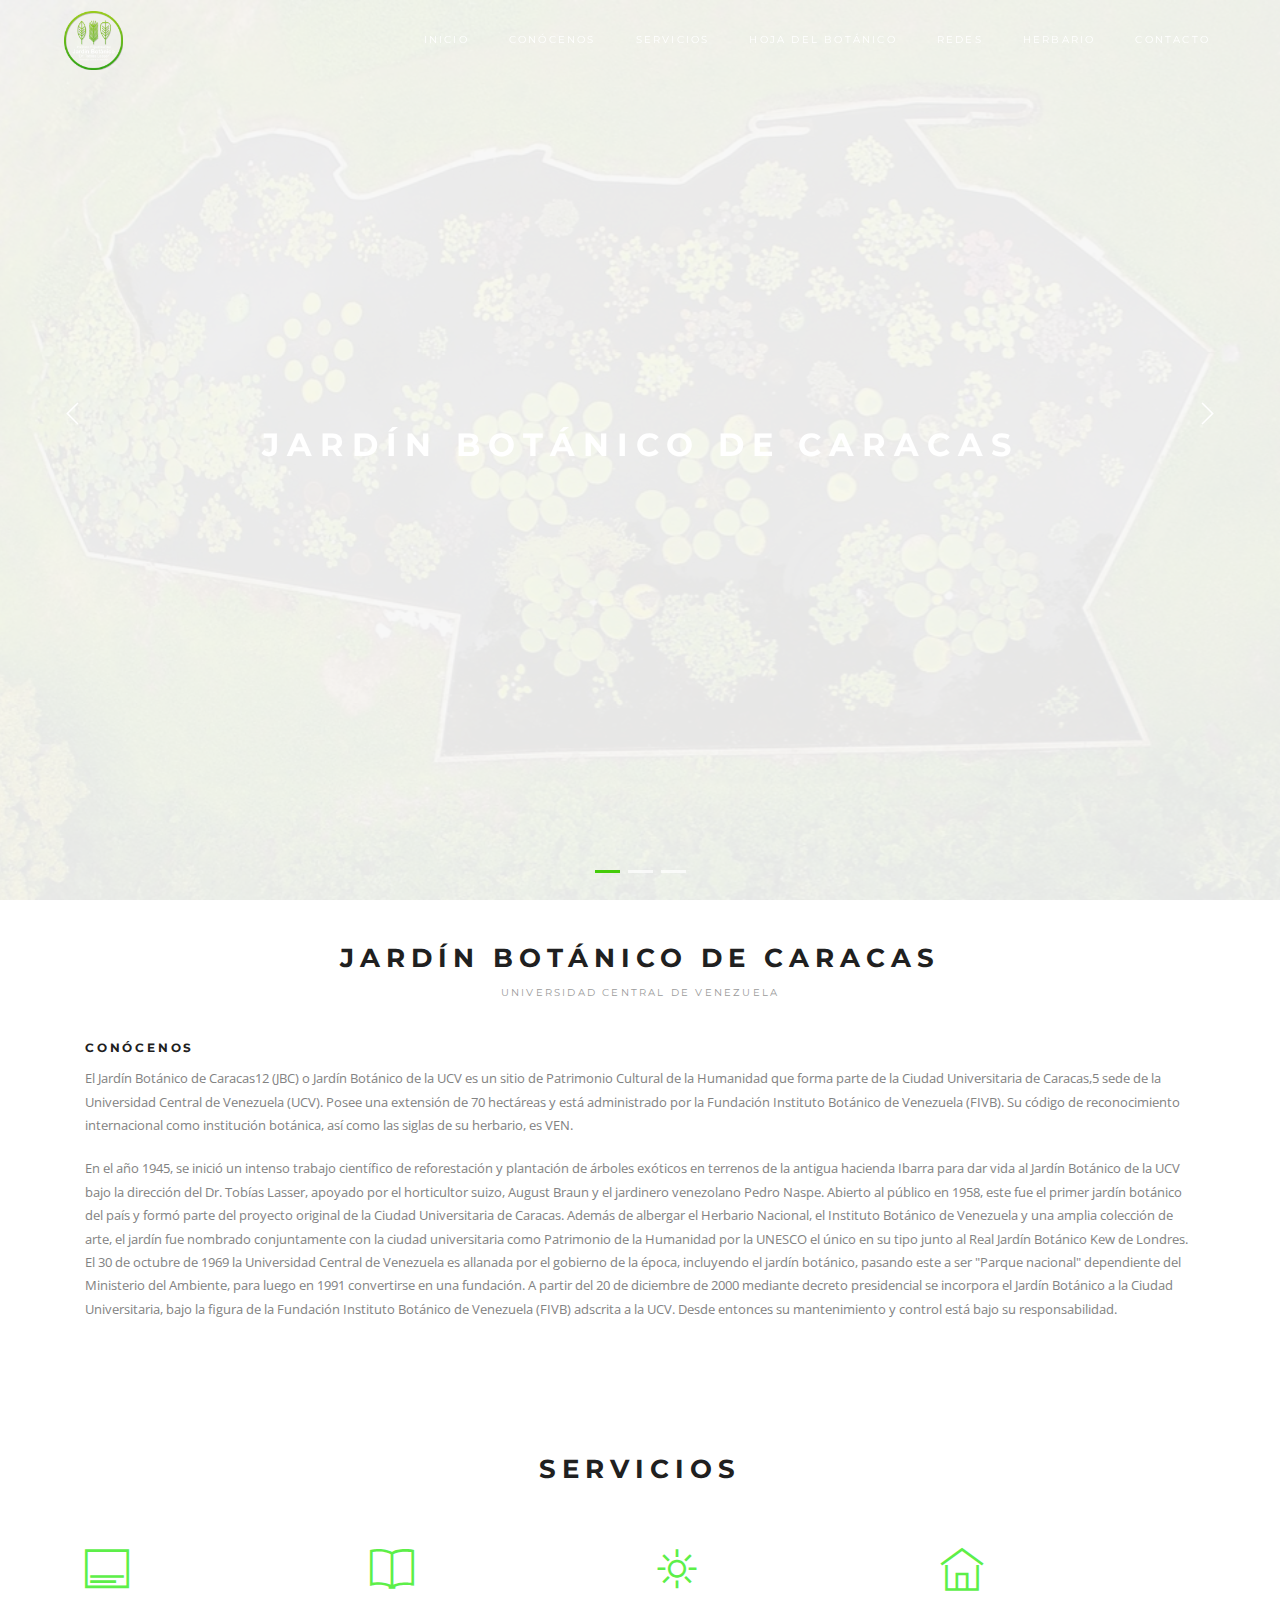
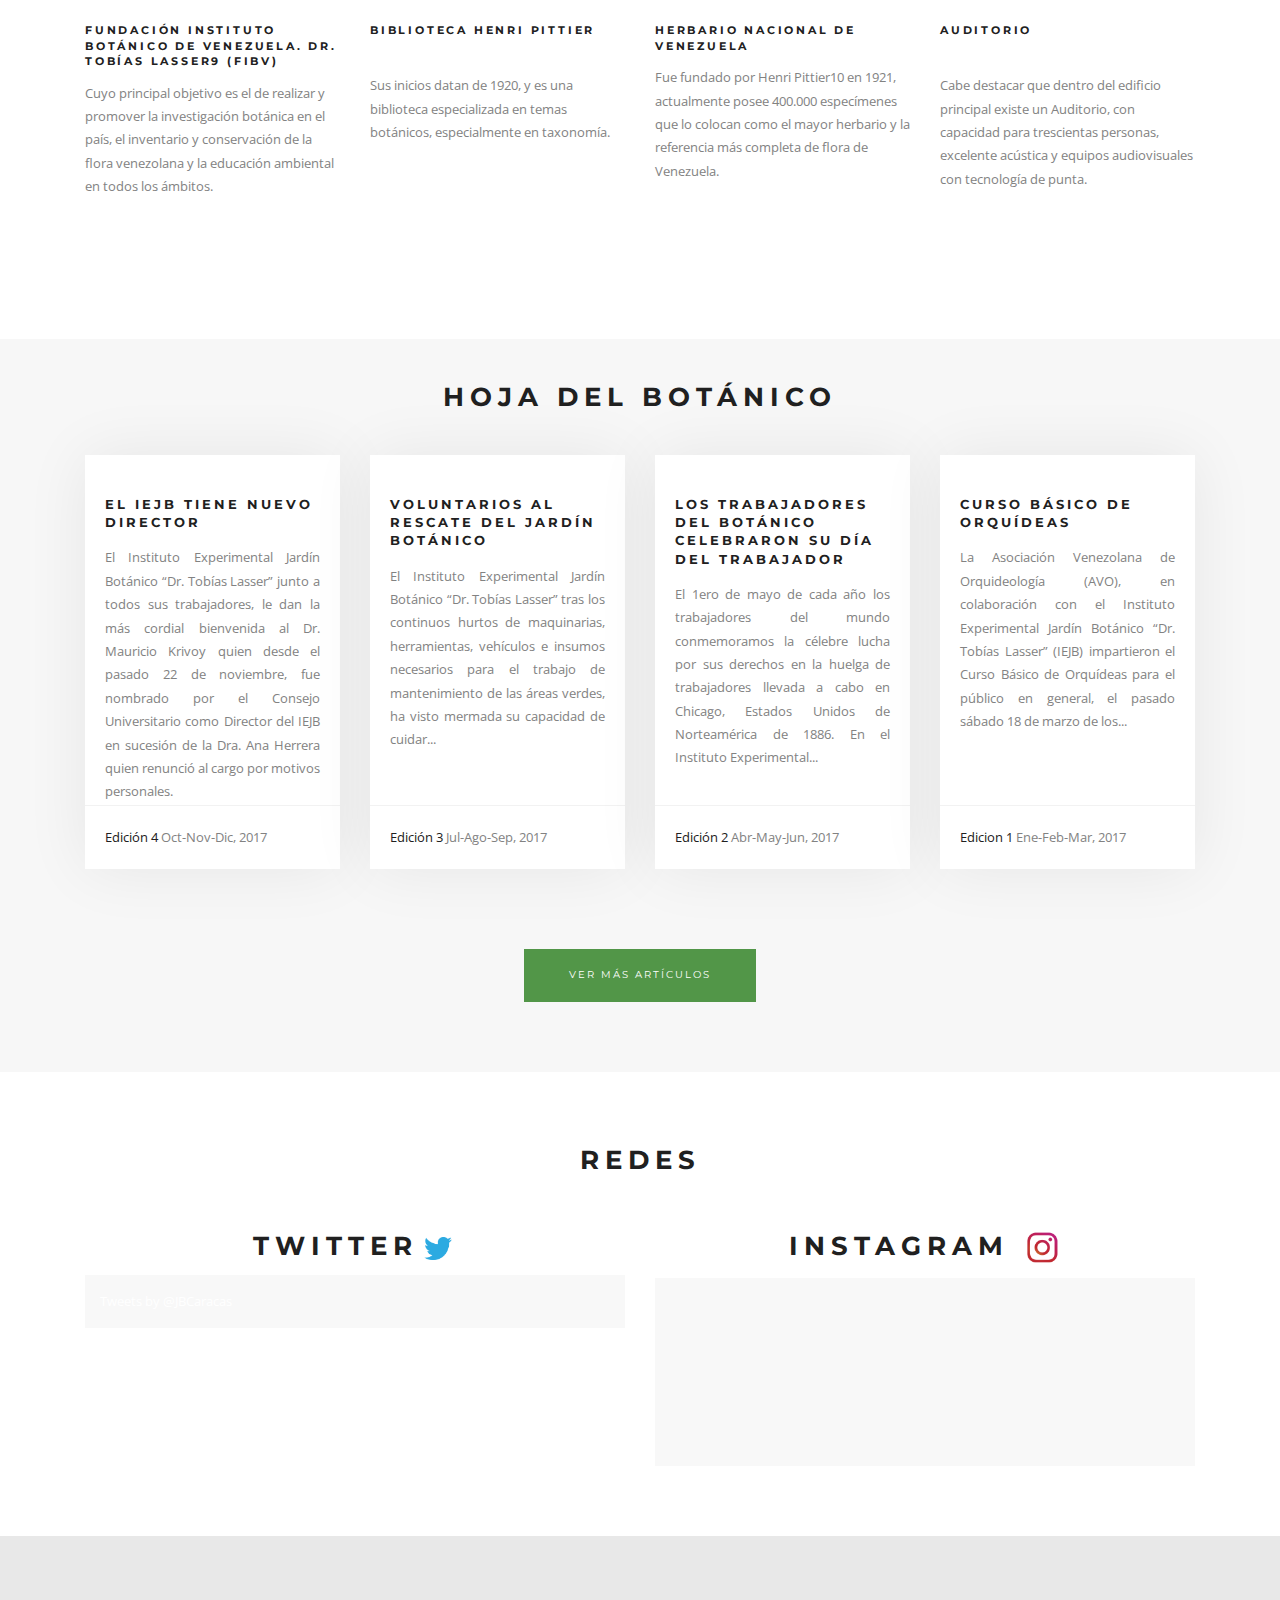
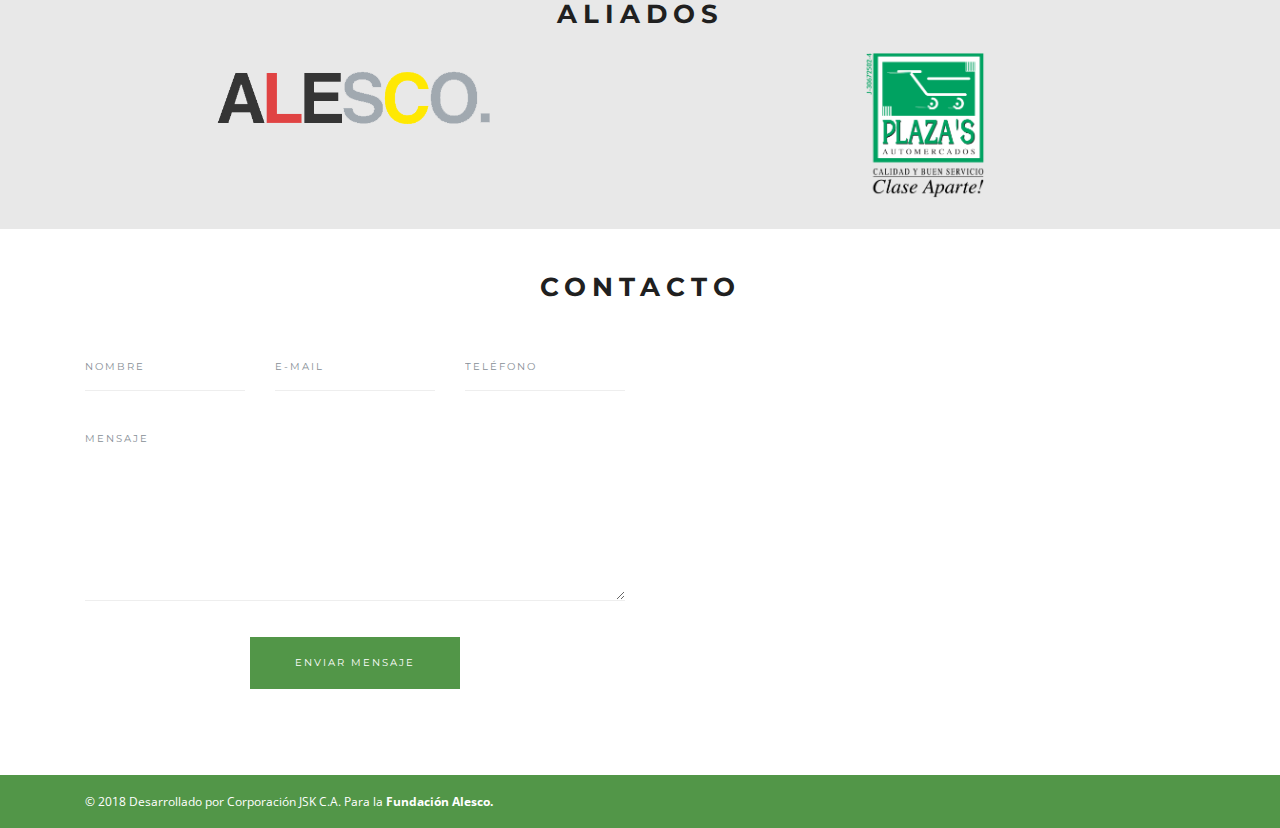
<file: index.html>
<!DOCTYPE html>
<html lang="en">
<head>
		<meta charset="UTF-8">
		<meta name="viewport" content="width=device-width, initial-scale=1.0">
		<meta name="description" content="El Jardín Botánico de Caracas1​2​ (JBC) o Jardín Botánico de la UCV es un sitio de Patrimonio Cultural de la Humanidad que forma parte de la Ciudad Universitaria de Caracas,5​ sede de la Universidad Central de Venezuela (UCV).">
		<meta name="author" content="Jardín Botánico de Caracas">
		<title>Jardín Botánico de Caracas</title>
		<!-- Favicons-->
		<link rel="shortcut icon" href="assets/images/logooficial.png">
		<link rel="apple-touch-icon" href="assets/images/apple-touch-icon.png">
		<link rel="apple-touch-icon" sizes="72x72" href="assets/images/apple-touch-icon-72x72.png">
		<link rel="apple-touch-icon" sizes="114x114" href="assets/images/apple-touch-icon-114x114.png">
		<!-- Web Fonts-->
		<link href="https://fonts.googleapis.com/css?family=Lora|Montserrat:400,500,600,700|Open+Sans:400,400i,700" rel="stylesheet">
		<!-- Bootstrap core CSS-->
		<link href="assets/bootstrap/css/bootstrap.min.css" rel="stylesheet">
		<!-- Icon Fonts-->
		<link rel="stylesheet" href="https://use.fontawesome.com/releases/v5.4.1/css/all.css" integrity="sha384-5sAR7xN1Nv6T6+dT2mhtzEpVJvfS3NScPQTrOxhwjIuvcA67KV2R5Jz6kr4abQsz" crossorigin="anonymous">
		<link href="assets/css/themify-icons.css" rel="stylesheet">
		<link href="assets/css/et-line.css" rel="stylesheet">
		<!-- Plugins-->
		<link href="assets/css/owl.carousel.css" rel="stylesheet">
		<link href="assets/css/magnific-popup.css" rel="stylesheet">
		<link href="assets/css/vertical.min.css" rel="stylesheet">
		<link href="assets/css/animate.css" rel="stylesheet">
		<!-- Template core CSS-->
		<link href="assets/css/template.css" rel="stylesheet">
	</head>
	<body id="home">


		<!-- Header-->
		<header class="header header-center" >
			<div class="container-fluid">
				<!-- Brand-->
				<div class="inner-header"><a class="inner-brand" href="index-2.html"><img class="brand-dark" src="assets/images/logooficial.png" width="60px" alt=""><img class="brand-light" src="assets/images/logooficialblanco.png" width="60px" alt=""></a></div>
				<!-- Navigation-->
				<div class="inner-navigation collapse">
					<div class="inner-nav onepage-nav">
						<ul>
							<li><a href="#home"><span class="menu-item-span">Inicio</span></a></li>
							<li><a href="#aboutus"><span class="menu-item-span">Conócenos</span></a></li>
							<li><a href="#services"><span class="menu-item-span">Servicios</span></a></li>
							<li><a href="#blog"><span class="menu-item-span">Hoja del Botánico</span></a></li>
							<li><a href="#redes"><span class="menu-item-span">Redes</span></a></li>
							<li><a href="herbario.html" target="_blank"><span class="menu-item-span">Herbario</span></a></li>
							<li><a href="#contact"><span class="menu-item-span">Contacto</span></a></li>
						</ul>
					</div>
				</div>
				<!-- Mobile menu-->
				<div class="nav-toggle"><a href="#" data-toggle="collapse" data-target=".inner-navigation"><span class="icon-bar"></span><span class="icon-bar"></span><span class="icon-bar"></span></a></div>
			</div>
		</header>
		<!-- Header end-->

		<!-- Wrapper-->
		<div class="wrapper">

			<!-- Page Header-->
			<section class="module-slides">
				<ul class="slides-container">
					<li class="bg-dark bg-dark-30"><img src="assets/images/1.jpg" alt="">
						<div class="container">
							<div class="row">
								<div class="col-md-12">
									<h2 class="h1 m-b-10 wow fadeInUp" data-wow-delay="0.5s">Jardín Botánico de Caracas</h2>
								</div>
							</div>
						</div>
					</li>
					<li class="bg-dark bg-dark-30"><img src="assets/images/4.jpg" alt="">
						<div class="container">
							<div class="row">
								<div class="col-md-12">
									<h2 class="h1 m-b-10 wow fadeInUp" data-wow-delay="0.5s">Jardín Botánico de Caracas</h2>
								</div>
							</div>
						</div>
					</li>
					<li class="bg-dark bg-dark-30"><img src="assets/images/5.jpg" alt="">
						<div class="container">
							<div class="row">
								<div class="col-md-12">
									<h2 class="h1 m-b-10 wow fadeInUp" data-wow-delay="0.5s">Jardín Botánico de Caracas</h2>
								</div>
							</div>
						</div>
					</li>
				</ul>
				<nav class="slides-navigation"><a class="next" href="#"><span class="ti-angle-right"></span></a><a class="prev" href="#"><span class="ti-angle-left"></span></a></nav>
			</section>
			<!-- Page Header end-->

			<!-- Profile-->
			<section class="module" id="aboutus">
				<div class="container">
					<div class="row">
						<div class="col-md-12">
							<div class="m-title c-align">
								<h2>Jardín Botánico de Caracas</h2>
								<h6>Universidad Central de Venezuela</h6>
							</div>
						</div>
					</div>
					<div class="row">
						<div class="col-md-12">
							<h5>Conócenos</h5>
							<p>El Jardín Botánico de Caracas1​2​ (JBC) o Jardín Botánico de la UCV es un sitio de Patrimonio Cultural de la Humanidad que forma parte de la Ciudad Universitaria de Caracas,5​ sede de la Universidad Central de Venezuela (UCV). Posee una extensión de 70 hectáreas y está administrado por la Fundación Instituto Botánico de Venezuela (FIVB). Su código de reconocimiento internacional como institución botánica, así como las siglas de su herbario, es VEN.
							</p>
							<p>
								En el año 1945, se inició un intenso trabajo científico de reforestación y plantación de árboles exóticos en terrenos de la antigua hacienda Ibarra para dar vida al Jardín Botánico de la UCV bajo la dirección del Dr. Tobías Lasser, apoyado por el horticultor suizo, August Braun y el jardinero venezolano Pedro Naspe. Abierto al público en 1958, este fue el primer jardín botánico del país y formó parte del proyecto original de la Ciudad Universitaria de Caracas. Además de albergar el Herbario Nacional, el Instituto Botánico de Venezuela y una amplia colección de arte, el jardín fue nombrado conjuntamente con la ciudad universitaria como Patrimonio de la Humanidad por la UNESCO el único en su tipo junto al Real Jardín Botánico Kew de Londres. El 30 de octubre de 1969 la Universidad Central de Venezuela es allanada por el gobierno de la época, incluyendo el jardín botánico, pasando este a ser "Parque nacional" dependiente del Ministerio del Ambiente, para luego en 1991 convertirse en una fundación. A partir del 20 de diciembre de 2000 mediante decreto presidencial se incorpora el Jardín Botánico a la Ciudad Universitaria, bajo la figura de la Fundación Instituto Botánico de Venezuela (FIVB) adscrita a la UCV. Desde entonces su mantenimiento y control está bajo su responsabilidad.
							</p>
						</div>
					</div>
				</div>
			</section>
			<!-- Profile end-->

			<!-- Services-->
			<section class="module" id="services">
				<div class="container">
					<div class="row">
						<div class="col-md-12">
							<div class="m-title c-align">
								<h2>Servicios</h2>
							</div>
						</div>
					</div>
					<div class="row">
						<div class="col-md-3">
							<div class="icon-box">
								<div class="icon-box-icon"><span class="ti-layout-media-overlay"></span></div>
								<div class="icon-box-title">
									<h5>Fundación Instituto Botánico de Venezuela. Dr. Tobías Lasser9​ (FIBV)</h5>
								</div>
								<div class="icon-box-content">
									<p>Cuyo principal objetivo es el de realizar y promover la investigación botánica en el país, el inventario y conservación de la flora venezolana y la educación ambiental en todos los ámbitos.</p>
								</div>
							</div>
						</div>
						<div class="col-md-3">
							<div class="icon-box">
								<div class="icon-box-icon"><span class="ti-book"></span></div>
								<div class="icon-box-title">
									<h5>Biblioteca Henri Pittier</h5>
									<br>
								</div>
								<div class="icon-box-content">
									<p>Sus inicios datan de 1920, y es una biblioteca especializada en temas botánicos, especialmente en taxonomía.</p>
								</div>
							</div>
						</div>
						<div class="col-md-3">
							<div class="icon-box">
								<div class="icon-box-icon"><span class="ti-shine"></span></div>
								<div class="icon-box-title">
									<h5>Herbario Nacional de Venezuela</h5>
								</div>
								<div class="icon-box-content">
									<p>Fue fundado por Henri Pittier10​ en 1921, actualmente posee 400.000 especímenes que lo colocan como el mayor herbario y la referencia más completa de flora de Venezuela.</p>
								</div>
							</div>
						</div>
						<div class="col-md-3">
							<div class="icon-box">
								<div class="icon-box-icon"><span class="ti-home"></span></div>
								<div class="icon-box-title">
									<h5>Auditorio</h5>
									<br>
								</div>
								<div class="icon-box-content">
									<p>Cabe destacar que dentro del edificio principal existe un Auditorio, con capacidad para trescientas personas, excelente acústica y equipos audiovisuales con tecnología de punta. </p>
								</div>
							</div>
						</div>
						
					</div>
				</div>
			</section>
			<!-- Services end-->
			
			<!-- Posts-->
			<section class="module module-gray" id="blog" style="margin: 30px 0;">
				<div class="container">
					<div class="row">
						<div class="col-md-12">
							<div class="m-title c-align">
								<h2>Hoja del botánico</h2>
							</div>
						</div>
					</div>
					<div class="row blog-grid">
						<div class="col-lg-3 post-item">

							<!-- Post-->
							<article class="post">
								<div class="post-preview">
									<div class="post-category" data-background-color="#4CAF50"></div>
								</div>
								<div class="post-wrapper height350">
									<div class="post-header">
										<h2 class="post-title font-13"><a href="blog-single.html">El IEJB tiene nuevo Director</a></h2>
									</div>
									<div class="post-content justify">
										<p class="font-12">El Instituto Experimental Jardín Botánico “Dr. Tobías Lasser” junto a todos sus trabajadores, le dan la más cordial bienvenida al Dr. Mauricio Krivoy quien desde el pasado 22 de noviembre, fue nombrado por el Consejo Universitario como Director del IEJB en sucesión de la Dra. Ana Herrera quien renunció al cargo por motivos personales.</p>
									</div>
								</div>
								<div class="post-info"><a href="assets/files/4.pdf" download><i class="fas fa-download"></i> Edición 4</a> Oct-Nov-Dic, 2017</div>
							</article>
							<!-- Post end-->
						</div>
						<div class="col-lg-3 post-item">

							<!-- Post-->
							<article class="post">
								<div class="post-preview">
									<div class="post-category" data-background-color="#4CAF50"></div>
								</div>
								<div class="post-wrapper height350">
									<div class="post-header">
										<h2 class="post-title font-13"><a href="blog-single.html">Voluntarios al rescate del Jardín Botánico</a></h2>
									</div>
									<div class="post-content justify">
										<p class="font-12">El Instituto Experimental Jardín Botánico “Dr. Tobías Lasser” tras los continuos hurtos de maquinarias, herramientas, vehículos e insumos necesarios para el trabajo de mantenimiento de las áreas verdes, ha visto mermada su capacidad de cuidar...</p>
									</div>
								</div>
								<div class="post-info"><a href="assets/files/3.pdf" download><i class="fas fa-download"></i> Edición 3</a> Jul-Ago-Sep, 2017</div>
							</article>
							<!-- Post end-->
						</div>
						<div class="col-lg-3 post-item">

							<!-- Post-->
							<article class="post">
								<div class="post-preview">
									<div class="post-category" data-background-color="#4CAF50"></div>
								</div>
								<div class="post-wrapper height350">
									<div class="post-header">
										<h2 class="post-title font-13"><a href="blog-single.html">Los trabajadores del Botánico celebraron su Día del Trabajador</a></h2>
									</div>
									<div class="post-content justify">
										<p class="font-12">El 1ero de mayo de cada año los trabajadores del mundo conmemoramos la célebre lucha por sus derechos en la huelga de trabajadores llevada a cabo en Chicago, Estados Unidos de Norteamérica de 1886. En el Instituto Experimental...</p>
									</div>
								</div>
								<div class="post-info"><a href="assets/files/2.pdf" download><i class="fas fa-download"></i> Edición 2</a> Abr-May-Jun, 2017</div>
							</article>
							<!-- Post end-->
						</div>
						<div class="col-lg-3 post-item">

							<!-- Post-->
							<article class="post">
								<div class="post-preview"><a href="#">
									<div class="post-category" data-background-color="#4CAF50"></div>
								</div>
								<div class="post-wrapper height350">
									<div class="post-header">
										<h2 class="post-title font-13"><a href="blog-single.html">Curso Básico de Orquídeas</a></h2>
									</div>
									<div class="post-content justify">
										<p class="font-12">La Asociación Venezolana de Orquideología (AVO), en colaboración con el Instituto Experimental Jardín Botánico “Dr. Tobías Lasser” (IEJB) impartieron el Curso Básico de Orquídeas para el público en general, el pasado sábado 18 de marzo de los...</p>
									</div>
								</div>
								<div class="post-info"><a href="assets/files/1.pdf" download><i class="fas fa-download"></i> Edicion 1</a> Ene-Feb-Mar, 2017</div>
							</article>
							<!-- Post end-->
						</div>
					</div>
					<div class="row">
						<div class="col-md-12">
							<div class="text-center">
								<div class="spacer m-b-30"></div><a class="btn btn-brand" href="articles.html" target="_blank"><span>Ver más artículos</span></a>
							</div>
						</div>
					</div>
				</div>
			</section>
			<!-- Posts end-->

			<!-- Redes-->
			<section class="module" id="redes">
				<div class="container">
					<div class="row">
						<div class="col-md-12">
							<div class="m-title c-align">
								<h2>Redes</h2>
							</div>
						</div>
					</div>
					<div class="row">
						<div class="col-md-6">
							<h2 class="center" style="margin: 10px 0;">Twitter<img src="assets/images/twitter.png" alt="" class="imgtitulo"></h2>
							<div class="fondo">
								<a class="twitter-timeline"
								  href="https://twitter.com/jbcaracas"
								  data-height="510">
								Tweets by @JBCaracas
								</a> 
							</div>
							<script async src="https://platform.twitter.com/widgets.js" charset="utf-8"></script>
						</div>
						<div class="col-md-6">
							<h2 class="center" style="margin: 10px 0;">Instagram <img src="assets/images/instagram.png" alt="" class="imgtitulo"></h2>
							<!-- SnapWidget -->
							<div class="fondo">
								<script src="https://snapwidget.com/js/snapwidget.js"></script>
								<iframe src="https://snapwidget.com/embed/614261" class="snapwidget-widget" allowtransparency="true" frameborder="0" scrolling="no" style="border:none; overflow:hidden; width:100%; "></iframe>
								
							</div>
						</div>
					</div>
				</div>
			</section>

			<!-- Clients and Testimonials-->
			<section class="module module-dark" style="padding: 60px 0 30px;">
				<div class="container">

					<!-- Clients-->
					<div class="row">
						<div class="col-md-12">

							<h2 align="center" style="color: #202020">Aliados</h2>
							
							<!-- <div class="owl-carousel clients-carousel">
								<div class="client"><a href="#"><img src="assets/images/alesco.png" alt="" style="width: 200px; margin-top: 25px"></a></div>
								<div class="client"><a href="#"><img src="assets/images/plazas.png" alt="" style="width: 90px;"></a></div>
							</div> -->
							<div class="row">
								<div class="col-md-6" style="text-align: center;">
									<a href="http://www.alesco.org.ve/" target="_blank"><img src="assets/images/alesco.png" alt="Alesco" title="Alesco - Fundación para el desarrollo humano" style="width: 300px; margin: 10px 0;"></a>
								</div>
								<div class="col-md-6" style="text-align: center;">
									<a href="https://www.elplazas.com/" target="_blank"><img src="assets/images/plazasblack.png" alt="Automercados Plazas" title="Automercados Plazas" style="width: 120px;"></a>
								</div>
							</div>


						</div>
					</div>
					<!-- Clients end-->

					

				</div>
			</section>
			<!-- Clients and Testimonials end-->

			<!-- Contact-->
			<section class="module" id="contact">
				<div class="container">
					<div class="row">
						<div class="col-md-12">
							<div class="m-title c-align">
								<h2>Contacto</h2>
							</div>
						</div>
					</div>
					<div class="row">
						<div class="col-md-6">
							<form id="contact-form" action="enviar.php" method="post" >
								<div class="row">
									<div class="form-group col-sm-4">
										<input class="form-control" type="text" name="name" placeholder="Nombre" required>
										<p class="help-block text-danger"></p>
									</div>
									<div class="form-group col-sm-4">
										<input class="form-control" type="email" name="email" placeholder="E-mail" required>
										<p class="help-block text-danger"></p>
									</div>
									<div class="form-group col-sm-4">
										<input class="form-control" type="text" name="phone" placeholder="Teléfono" required>
										<p class="help-block text-danger"></p>
									</div>
									<div class="form-group col-sm-12">
										<textarea class="form-control" name="message" placeholder="Mensaje" rows="8" required style="height: 184px;"></textarea>
									</div>
									<div class="form-group col-sm-12">
										<div class="text-center m-t-20">
											<button class="btn btn-round btn-brand" type="submit"><span>Enviar Mensaje</span></button>
										</div>
									</div>
								</div>
							</form>
							<!-- Ajax response-->
							<div class="ajax-response text-center" id="contact-response"></div>
						</div>
						<div class="col-md-6">
							<iframe src="https://www.google.com/maps/embed?pb=!1m18!1m12!1m3!1d3923.049907313355!2d-66.89658648565245!3d10.496732092511674!2m3!1f0!2f0!3f0!3m2!1i1024!2i768!4f13.1!3m3!1m2!1s0x8c2a59282d7bda23%3A0x7538dd9214ab9006!2sJard%C3%ADn+Bot%C3%A1nico+(U.C.V)!5e0!3m2!1ses-419!2sve!4v1535127895168" width="100%" height="100%" frameborder="0" style="border:0" allowfullscreen></iframe>
						</div>
					</div>
					
				</div>
			</section>


			<!-- Footer-->
			<footer class="footer">
				<div class="container">
					<div class="row align-items-center">
						<div class="col-md-6">
							<span class="copyright"style="color: white;">© 2018 <a target="_blank" href="http://www.corporacionjsk.com"> Desarrollado por Corporación JSK C.A. </a> Para la <a target="_blank" href="http://www.alesco.org.ve"><strong>Fundación Alesco.</strong></a></span>
						</div>
						<div class="col-md-6">
							<ul class="social-icons">
								<li><a target="_blank" href="http://www.facebook.com/Jard%C3%ADn-Bot%C3%A1nico-de-Caracas-396999574094226/?ref=page_internal"><i class="fab fa-facebook-square"></i></a></li>
								<li><a target="_blank" href="http://www.twitter.com/JBCaracas"><i class="fab fa-twitter-square"></i></a></li>
								<li><a target="_blank" href="http://www.instagram.com/JBCaracas"><i class="fab fa-instagram"></i></a></li>
							</ul>
						</div>
					</div>
				</div>
			</footer>
			<!-- Footer end-->
		</div>
		<!-- Wrapper end-->

		<!-- Scripts-->
		<script src="assets/js/jquery-2.2.4.min.js"></script>
		<script src="assets/bootstrap/js/bootstrap.min.js"></script>
		<script src="assets/js/plugins.min.js"></script>
		<script src="assets/js/custom.min.js"></script>
		<!-- Color Switcher (Remove these lines)-->
		<script src="assets/js/style-switcher.min.js"></script>
	</body>
</html>
</file>
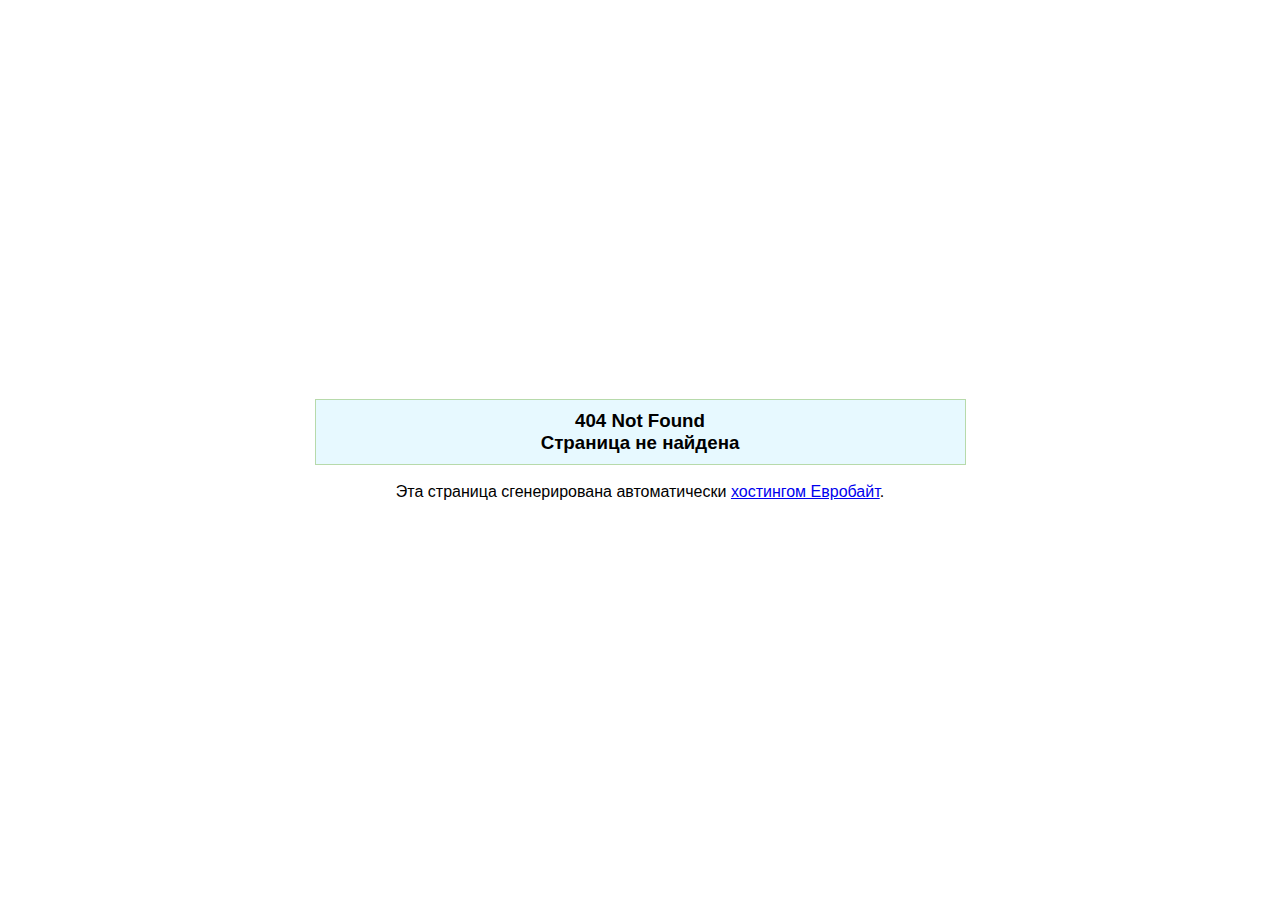
<file: assets/css/owl.video.play.html>
<!DOCTYPE HTML PUBLIC "-//W3C//DTD HTML 4.01 Transitional//EN">
<html>
<head>
<meta http-equiv="content-type" content="text/html; charset=utf-8">
<title>404 Not Found - Страница не найдена</title>
</head>
<body style="font-family: Tahoma, Verdana, Arial;">
<table border="0" width="100%" height="100%">
<tr><td align="center" valign="middle">
<h3 style="width: 50%; border: 1px Solid #b7daab; padding: 10px; background-color: #e7f9ff;">404 Not Found<br>Cтраница не найдена</h3>
<p>Эта страница сгенерирована автоматически <a href="http://eurobyte.ru/" target=_blank>хостингом Евробайт</a>.</p>
</td></tr>
</table>
</body>
</html>
<!--
   - Unfortunately, Microsoft has added a clever new
   - "feature" to Internet Explorer. If the text of
   - an error's message is "too small", specifically
   - less than 512 bytes, Internet Explorer returns
   - its own error message. You can turn that off,
   - but it's pretty tricky to find switch called
   - "smart error messages". That means, of course,
   - that short error messages are censored by default.
   - IIS always returns error messages that are long
   - enough to make Internet Explorer happy. The
   - workaround is pretty simple: pad the error
   - message with a big comment like this to push it
   - over the five hundred and twelve bytes minimum.
   - Of course, that's exactly what you're reading
   - right now.
   -->
</file>
<file: assets/css/themify-icons.css>
@font-face {
	font-family: 'themify';
	src:url('../fonts/themify9f24.eot?-fvbane');
	src:url('../fonts/themifyd41d.eot?#iefix-fvbane') format('embedded-opentype'),
		url('../fonts/themify9f24.woff?-fvbane') format('woff'),
		url('../fonts/themify9f24.ttf?-fvbane') format('truetype'),
		url('../fonts/themify9f24.svg?-fvbane#themify') format('svg');
	font-weight: normal;
	font-style: normal;
}

[class^="ti-"], [class*=" ti-"] {
	font-family: 'themify';
	speak: none;
	font-style: normal;
	font-weight: normal;
	font-variant: normal;
	text-transform: none;
	line-height: 1;

	/* Better Font Rendering =========== */
	-webkit-font-smoothing: antialiased;
	-moz-osx-font-smoothing: grayscale;
}

.ti-wand:before {
	content: "\e600";
}
.ti-volume:before {
	content: "\e601";
}
.ti-user:before {
	content: "\e602";
}
.ti-unlock:before {
	content: "\e603";
}
.ti-unlink:before {
	content: "\e604";
}
.ti-trash:before {
	content: "\e605";
}
.ti-thought:before {
	content: "\e606";
}
.ti-target:before {
	content: "\e607";
}
.ti-tag:before {
	content: "\e608";
}
.ti-tablet:before {
	content: "\e609";
}
.ti-star:before {
	content: "\e60a";
}
.ti-spray:before {
	content: "\e60b";
}
.ti-signal:before {
	content: "\e60c";
}
.ti-shopping-cart:before {
	content: "\e60d";
}
.ti-shopping-cart-full:before {
	content: "\e60e";
}
.ti-settings:before {
	content: "\e60f";
}
.ti-search:before {
	content: "\e610";
}
.ti-zoom-in:before {
	content: "\e611";
}
.ti-zoom-out:before {
	content: "\e612";
}
.ti-cut:before {
	content: "\e613";
}
.ti-ruler:before {
	content: "\e614";
}
.ti-ruler-pencil:before {
	content: "\e615";
}
.ti-ruler-alt:before {
	content: "\e616";
}
.ti-bookmark:before {
	content: "\e617";
}
.ti-bookmark-alt:before {
	content: "\e618";
}
.ti-reload:before {
	content: "\e619";
}
.ti-plus:before {
	content: "\e61a";
}
.ti-pin:before {
	content: "\e61b";
}
.ti-pencil:before {
	content: "\e61c";
}
.ti-pencil-alt:before {
	content: "\e61d";
}
.ti-paint-roller:before {
	content: "\e61e";
}
.ti-paint-bucket:before {
	content: "\e61f";
}
.ti-na:before {
	content: "\e620";
}
.ti-mobile:before {
	content: "\e621";
}
.ti-minus:before {
	content: "\e622";
}
.ti-medall:before {
	content: "\e623";
}
.ti-medall-alt:before {
	content: "\e624";
}
.ti-marker:before {
	content: "\e625";
}
.ti-marker-alt:before {
	content: "\e626";
}
.ti-arrow-up:before {
	content: "\e627";
}
.ti-arrow-right:before {
	content: "\e628";
}
.ti-arrow-left:before {
	content: "\e629";
}
.ti-arrow-down:before {
	content: "\e62a";
}
.ti-lock:before {
	content: "\e62b";
}
.ti-location-arrow:before {
	content: "\e62c";
}
.ti-link:before {
	content: "\e62d";
}
.ti-layout:before {
	content: "\e62e";
}
.ti-layers:before {
	content: "\e62f";
}
.ti-layers-alt:before {
	content: "\e630";
}
.ti-key:before {
	content: "\e631";
}
.ti-import:before {
	content: "\e632";
}
.ti-image:before {
	content: "\e633";
}
.ti-heart:before {
	content: "\e634";
}
.ti-heart-broken:before {
	content: "\e635";
}
.ti-hand-stop:before {
	content: "\e636";
}
.ti-hand-open:before {
	content: "\e637";
}
.ti-hand-drag:before {
	content: "\e638";
}
.ti-folder:before {
	content: "\e639";
}
.ti-flag:before {
	content: "\e63a";
}
.ti-flag-alt:before {
	content: "\e63b";
}
.ti-flag-alt-2:before {
	content: "\e63c";
}
.ti-eye:before {
	content: "\e63d";
}
.ti-export:before {
	content: "\e63e";
}
.ti-exchange-vertical:before {
	content: "\e63f";
}
.ti-desktop:before {
	content: "\e640";
}
.ti-cup:before {
	content: "\e641";
}
.ti-crown:before {
	content: "\e642";
}
.ti-comments:before {
	content: "\e643";
}
.ti-comment:before {
	content: "\e644";
}
.ti-comment-alt:before {
	content: "\e645";
}
.ti-close:before {
	content: "\e646";
}
.ti-clip:before {
	content: "\e647";
}
.ti-angle-up:before {
	content: "\e648";
}
.ti-angle-right:before {
	content: "\e649";
}
.ti-angle-left:before {
	content: "\e64a";
}
.ti-angle-down:before {
	content: "\e64b";
}
.ti-check:before {
	content: "\e64c";
}
.ti-check-box:before {
	content: "\e64d";
}
.ti-camera:before {
	content: "\e64e";
}
.ti-announcement:before {
	content: "\e64f";
}
.ti-brush:before {
	content: "\e650";
}
.ti-briefcase:before {
	content: "\e651";
}
.ti-bolt:before {
	content: "\e652";
}
.ti-bolt-alt:before {
	content: "\e653";
}
.ti-blackboard:before {
	content: "\e654";
}
.ti-bag:before {
	content: "\e655";
}
.ti-move:before {
	content: "\e656";
}
.ti-arrows-vertical:before {
	content: "\e657";
}
.ti-arrows-horizontal:before {
	content: "\e658";
}
.ti-fullscreen:before {
	content: "\e659";
}
.ti-arrow-top-right:before {
	content: "\e65a";
}
.ti-arrow-top-left:before {
	content: "\e65b";
}
.ti-arrow-circle-up:before {
	content: "\e65c";
}
.ti-arrow-circle-right:before {
	content: "\e65d";
}
.ti-arrow-circle-left:before {
	content: "\e65e";
}
.ti-arrow-circle-down:before {
	content: "\e65f";
}
.ti-angle-double-up:before {
	content: "\e660";
}
.ti-angle-double-right:before {
	content: "\e661";
}
.ti-angle-double-left:before {
	content: "\e662";
}
.ti-angle-double-down:before {
	content: "\e663";
}
.ti-zip:before {
	content: "\e664";
}
.ti-world:before {
	content: "\e665";
}
.ti-wheelchair:before {
	content: "\e666";
}
.ti-view-list:before {
	content: "\e667";
}
.ti-view-list-alt:before {
	content: "\e668";
}
.ti-view-grid:before {
	content: "\e669";
}
.ti-uppercase:before {
	content: "\e66a";
}
.ti-upload:before {
	content: "\e66b";
}
.ti-underline:before {
	content: "\e66c";
}
.ti-truck:before {
	content: "\e66d";
}
.ti-timer:before {
	content: "\e66e";
}
.ti-ticket:before {
	content: "\e66f";
}
.ti-thumb-up:before {
	content: "\e670";
}
.ti-thumb-down:before {
	content: "\e671";
}
.ti-text:before {
	content: "\e672";
}
.ti-stats-up:before {
	content: "\e673";
}
.ti-stats-down:before {
	content: "\e674";
}
.ti-split-v:before {
	content: "\e675";
}
.ti-split-h:before {
	content: "\e676";
}
.ti-smallcap:before {
	content: "\e677";
}
.ti-shine:before {
	content: "\e678";
}
.ti-shift-right:before {
	content: "\e679";
}
.ti-shift-left:before {
	content: "\e67a";
}
.ti-shield:before {
	content: "\e67b";
}
.ti-notepad:before {
	content: "\e67c";
}
.ti-server:before {
	content: "\e67d";
}
.ti-quote-right:before {
	content: "\e67e";
}
.ti-quote-left:before {
	content: "\e67f";
}
.ti-pulse:before {
	content: "\e680";
}
.ti-printer:before {
	content: "\e681";
}
.ti-power-off:before {
	content: "\e682";
}
.ti-plug:before {
	content: "\e683";
}
.ti-pie-chart:before {
	content: "\e684";
}
.ti-paragraph:before {
	content: "\e685";
}
.ti-panel:before {
	content: "\e686";
}
.ti-package:before {
	content: "\e687";
}
.ti-music:before {
	content: "\e688";
}
.ti-music-alt:before {
	content: "\e689";
}
.ti-mouse:before {
	content: "\e68a";
}
.ti-mouse-alt:before {
	content: "\e68b";
}
.ti-money:before {
	content: "\e68c";
}
.ti-microphone:before {
	content: "\e68d";
}
.ti-menu:before {
	content: "\e68e";
}
.ti-menu-alt:before {
	content: "\e68f";
}
.ti-map:before {
	content: "\e690";
}
.ti-map-alt:before {
	content: "\e691";
}
.ti-loop:before {
	content: "\e692";
}
.ti-location-pin:before {
	content: "\e693";
}
.ti-list:before {
	content: "\e694";
}
.ti-light-bulb:before {
	content: "\e695";
}
.ti-Italic:before {
	content: "\e696";
}
.ti-info:before {
	content: "\e697";
}
.ti-infinite:before {
	content: "\e698";
}
.ti-id-badge:before {
	content: "\e699";
}
.ti-hummer:before {
	content: "\e69a";
}
.ti-home:before {
	content: "\e69b";
}
.ti-help:before {
	content: "\e69c";
}
.ti-headphone:before {
	content: "\e69d";
}
.ti-harddrives:before {
	content: "\e69e";
}
.ti-harddrive:before {
	content: "\e69f";
}
.ti-gift:before {
	content: "\e6a0";
}
.ti-game:before {
	content: "\e6a1";
}
.ti-filter:before {
	content: "\e6a2";
}
.ti-files:before {
	content: "\e6a3";
}
.ti-file:before {
	content: "\e6a4";
}
.ti-eraser:before {
	content: "\e6a5";
}
.ti-envelope:before {
	content: "\e6a6";
}
.ti-download:before {
	content: "\e6a7";
}
.ti-direction:before {
	content: "\e6a8";
}
.ti-direction-alt:before {
	content: "\e6a9";
}
.ti-dashboard:before {
	content: "\e6aa";
}
.ti-control-stop:before {
	content: "\e6ab";
}
.ti-control-shuffle:before {
	content: "\e6ac";
}
.ti-control-play:before {
	content: "\e6ad";
}
.ti-control-pause:before {
	content: "\e6ae";
}
.ti-control-forward:before {
	content: "\e6af";
}
.ti-control-backward:before {
	content: "\e6b0";
}
.ti-cloud:before {
	content: "\e6b1";
}
.ti-cloud-up:before {
	content: "\e6b2";
}
.ti-cloud-down:before {
	content: "\e6b3";
}
.ti-clipboard:before {
	content: "\e6b4";
}
.ti-car:before {
	content: "\e6b5";
}
.ti-calendar:before {
	content: "\e6b6";
}
.ti-book:before {
	content: "\e6b7";
}
.ti-bell:before {
	content: "\e6b8";
}
.ti-basketball:before {
	content: "\e6b9";
}
.ti-bar-chart:before {
	content: "\e6ba";
}
.ti-bar-chart-alt:before {
	content: "\e6bb";
}
.ti-back-right:before {
	content: "\e6bc";
}
.ti-back-left:before {
	content: "\e6bd";
}
.ti-arrows-corner:before {
	content: "\e6be";
}
.ti-archive:before {
	content: "\e6bf";
}
.ti-anchor:before {
	content: "\e6c0";
}
.ti-align-right:before {
	content: "\e6c1";
}
.ti-align-left:before {
	content: "\e6c2";
}
.ti-align-justify:before {
	content: "\e6c3";
}
.ti-align-center:before {
	content: "\e6c4";
}
.ti-alert:before {
	content: "\e6c5";
}
.ti-alarm-clock:before {
	content: "\e6c6";
}
.ti-agenda:before {
	content: "\e6c7";
}
.ti-write:before {
	content: "\e6c8";
}
.ti-window:before {
	content: "\e6c9";
}
.ti-widgetized:before {
	content: "\e6ca";
}
.ti-widget:before {
	content: "\e6cb";
}
.ti-widget-alt:before {
	content: "\e6cc";
}
.ti-wallet:before {
	content: "\e6cd";
}
.ti-video-clapper:before {
	content: "\e6ce";
}
.ti-video-camera:before {
	content: "\e6cf";
}
.ti-vector:before {
	content: "\e6d0";
}
.ti-themify-logo:before {
	content: "\e6d1";
}
.ti-themify-favicon:before {
	content: "\e6d2";
}
.ti-themify-favicon-alt:before {
	content: "\e6d3";
}
.ti-support:before {
	content: "\e6d4";
}
.ti-stamp:before {
	content: "\e6d5";
}
.ti-split-v-alt:before {
	content: "\e6d6";
}
.ti-slice:before {
	content: "\e6d7";
}
.ti-shortcode:before {
	content: "\e6d8";
}
.ti-shift-right-alt:before {
	content: "\e6d9";
}
.ti-shift-left-alt:before {
	content: "\e6da";
}
.ti-ruler-alt-2:before {
	content: "\e6db";
}
.ti-receipt:before {
	content: "\e6dc";
}
.ti-pin2:before {
	content: "\e6dd";
}
.ti-pin-alt:before {
	content: "\e6de";
}
.ti-pencil-alt2:before {
	content: "\e6df";
}
.ti-palette:before {
	content: "\e6e0";
}
.ti-more:before {
	content: "\e6e1";
}
.ti-more-alt:before {
	content: "\e6e2";
}
.ti-microphone-alt:before {
	content: "\e6e3";
}
.ti-magnet:before {
	content: "\e6e4";
}
.ti-line-double:before {
	content: "\e6e5";
}
.ti-line-dotted:before {
	content: "\e6e6";
}
.ti-line-dashed:before {
	content: "\e6e7";
}
.ti-layout-width-full:before {
	content: "\e6e8";
}
.ti-layout-width-default:before {
	content: "\e6e9";
}
.ti-layout-width-default-alt:before {
	content: "\e6ea";
}
.ti-layout-tab:before {
	content: "\e6eb";
}
.ti-layout-tab-window:before {
	content: "\e6ec";
}
.ti-layout-tab-v:before {
	content: "\e6ed";
}
.ti-layout-tab-min:before {
	content: "\e6ee";
}
.ti-layout-slider:before {
	content: "\e6ef";
}
.ti-layout-slider-alt:before {
	content: "\e6f0";
}
.ti-layout-sidebar-right:before {
	content: "\e6f1";
}
.ti-layout-sidebar-none:before {
	content: "\e6f2";
}
.ti-layout-sidebar-left:before {
	content: "\e6f3";
}
.ti-layout-placeholder:before {
	content: "\e6f4";
}
.ti-layout-menu:before {
	content: "\e6f5";
}
.ti-layout-menu-v:before {
	content: "\e6f6";
}
.ti-layout-menu-separated:before {
	content: "\e6f7";
}
.ti-layout-menu-full:before {
	content: "\e6f8";
}
.ti-layout-media-right-alt:before {
	content: "\e6f9";
}
.ti-layout-media-right:before {
	content: "\e6fa";
}
.ti-layout-media-overlay:before {
	content: "\e6fb";
}
.ti-layout-media-overlay-alt:before {
	content: "\e6fc";
}
.ti-layout-media-overlay-alt-2:before {
	content: "\e6fd";
}
.ti-layout-media-left-alt:before {
	content: "\e6fe";
}
.ti-layout-media-left:before {
	content: "\e6ff";
}
.ti-layout-media-center-alt:before {
	content: "\e700";
}
.ti-layout-media-center:before {
	content: "\e701";
}
.ti-layout-list-thumb:before {
	content: "\e702";
}
.ti-layout-list-thumb-alt:before {
	content: "\e703";
}
.ti-layout-list-post:before {
	content: "\e704";
}
.ti-layout-list-large-image:before {
	content: "\e705";
}
.ti-layout-line-solid:before {
	content: "\e706";
}
.ti-layout-grid4:before {
	content: "\e707";
}
.ti-layout-grid3:before {
	content: "\e708";
}
.ti-layout-grid2:before {
	content: "\e709";
}
.ti-layout-grid2-thumb:before {
	content: "\e70a";
}
.ti-layout-cta-right:before {
	content: "\e70b";
}
.ti-layout-cta-left:before {
	content: "\e70c";
}
.ti-layout-cta-center:before {
	content: "\e70d";
}
.ti-layout-cta-btn-right:before {
	content: "\e70e";
}
.ti-layout-cta-btn-left:before {
	content: "\e70f";
}
.ti-layout-column4:before {
	content: "\e710";
}
.ti-layout-column3:before {
	content: "\e711";
}
.ti-layout-column2:before {
	content: "\e712";
}
.ti-layout-accordion-separated:before {
	content: "\e713";
}
.ti-layout-accordion-merged:before {
	content: "\e714";
}
.ti-layout-accordion-list:before {
	content: "\e715";
}
.ti-ink-pen:before {
	content: "\e716";
}
.ti-info-alt:before {
	content: "\e717";
}
.ti-help-alt:before {
	content: "\e718";
}
.ti-headphone-alt:before {
	content: "\e719";
}
.ti-hand-point-up:before {
	content: "\e71a";
}
.ti-hand-point-right:before {
	content: "\e71b";
}
.ti-hand-point-left:before {
	content: "\e71c";
}
.ti-hand-point-down:before {
	content: "\e71d";
}
.ti-gallery:before {
	content: "\e71e";
}
.ti-face-smile:before {
	content: "\e71f";
}
.ti-face-sad:before {
	content: "\e720";
}
.ti-credit-card:before {
	content: "\e721";
}
.ti-control-skip-forward:before {
	content: "\e722";
}
.ti-control-skip-backward:before {
	content: "\e723";
}
.ti-control-record:before {
	content: "\e724";
}
.ti-control-eject:before {
	content: "\e725";
}
.ti-comments-smiley:before {
	content: "\e726";
}
.ti-brush-alt:before {
	content: "\e727";
}
.ti-youtube:before {
	content: "\e728";
}
.ti-vimeo:before {
	content: "\e729";
}
.ti-twitter:before {
	content: "\e72a";
}
.ti-time:before {
	content: "\e72b";
}
.ti-tumblr:before {
	content: "\e72c";
}
.ti-skype:before {
	content: "\e72d";
}
.ti-share:before {
	content: "\e72e";
}
.ti-share-alt:before {
	content: "\e72f";
}
.ti-rocket:before {
	content: "\e730";
}
.ti-pinterest:before {
	content: "\e731";
}
.ti-new-window:before {
	content: "\e732";
}
.ti-microsoft:before {
	content: "\e733";
}
.ti-list-ol:before {
	content: "\e734";
}
.ti-linkedin:before {
	content: "\e735";
}
.ti-layout-sidebar-2:before {
	content: "\e736";
}
.ti-layout-grid4-alt:before {
	content: "\e737";
}
.ti-layout-grid3-alt:before {
	content: "\e738";
}
.ti-layout-grid2-alt:before {
	content: "\e739";
}
.ti-layout-column4-alt:before {
	content: "\e73a";
}
.ti-layout-column3-alt:before {
	content: "\e73b";
}
.ti-layout-column2-alt:before {
	content: "\e73c";
}
.ti-instagram:before {
	content: "\e73d";
}
.ti-google:before {
	content: "\e73e";
}
.ti-github:before {
	content: "\e73f";
}
.ti-flickr:before {
	content: "\e740";
}
.ti-facebook:before {
	content: "\e741";
}
.ti-dropbox:before {
	content: "\e742";
}
.ti-dribbble:before {
	content: "\e743";
}
.ti-apple:before {
	content: "\e744";
}
.ti-android:before {
	content: "\e745";
}
.ti-save:before {
	content: "\e746";
}
.ti-save-alt:before {
	content: "\e747";
}
.ti-yahoo:before {
	content: "\e748";
}
.ti-wordpress:before {
	content: "\e749";
}
.ti-vimeo-alt:before {
	content: "\e74a";
}
.ti-twitter-alt:before {
	content: "\e74b";
}
.ti-tumblr-alt:before {
	content: "\e74c";
}
.ti-trello:before {
	content: "\e74d";
}
.ti-stack-overflow:before {
	content: "\e74e";
}
.ti-soundcloud:before {
	content: "\e74f";
}
.ti-sharethis:before {
	content: "\e750";
}
.ti-sharethis-alt:before {
	content: "\e751";
}
.ti-reddit:before {
	content: "\e752";
}
.ti-pinterest-alt:before {
	content: "\e753";
}
.ti-microsoft-alt:before {
	content: "\e754";
}
.ti-linux:before {
	content: "\e755";
}
.ti-jsfiddle:before {
	content: "\e756";
}
.ti-joomla:before {
	content: "\e757";
}
.ti-html5:before {
	content: "\e758";
}
.ti-flickr-alt:before {
	content: "\e759";
}
.ti-email:before {
	content: "\e75a";
}
.ti-drupal:before {
	content: "\e75b";
}
.ti-dropbox-alt:before {
	content: "\e75c";
}
.ti-css3:before {
	content: "\e75d";
}
.ti-rss:before {
	content: "\e75e";
}
.ti-rss-alt:before {
	content: "\e75f";
}
</file>
<file: assets/css/et-line.css>
@font-face {
	font-family: 'et-line';
	src:url('../fonts/et-line.eot');
	src:url('../fonts/et-lined41d.eot?#iefix') format('embedded-opentype'),
		url('../fonts/et-line.woff') format('woff'),
		url('../fonts/et-line.ttf') format('truetype'),
		url('../fonts/et-line.svg#et-line') format('svg');
	font-weight: normal;
	font-style: normal;
}

/* Use the following CSS code if you want to use data attributes for inserting your icons */
[data-icon]:before {
	font-family: 'et-line';
	content: attr(data-icon);
	speak: none;
	font-weight: normal;
	font-variant: normal;
	text-transform: none;
	line-height: 1;
	-webkit-font-smoothing: antialiased;
	-moz-osx-font-smoothing: grayscale;
	display:inline-block;
}

/* Use the following CSS code if you want to have a class per icon */
/*
Instead of a list of all class selectors,
you can use the generic selector below, but it's slower:
[class*="icon-"] {
*/
.icon-mobile, .icon-laptop, .icon-desktop, .icon-tablet, .icon-phone, .icon-document, .icon-documents, .icon-search, .icon-clipboard, .icon-newspaper, .icon-notebook, .icon-book-open, .icon-browser, .icon-calendar, .icon-presentation, .icon-picture, .icon-pictures, .icon-video, .icon-camera, .icon-printer, .icon-toolbox, .icon-briefcase, .icon-wallet, .icon-gift, .icon-bargraph, .icon-grid, .icon-expand, .icon-focus, .icon-edit, .icon-adjustments, .icon-ribbon, .icon-hourglass, .icon-lock, .icon-megaphone, .icon-shield, .icon-trophy, .icon-flag, .icon-map, .icon-puzzle, .icon-basket, .icon-envelope, .icon-streetsign, .icon-telescope, .icon-gears, .icon-key, .icon-paperclip, .icon-attachment, .icon-pricetags, .icon-lightbulb, .icon-layers, .icon-pencil, .icon-tools, .icon-tools-2, .icon-scissors, .icon-paintbrush, .icon-magnifying-glass, .icon-circle-compass, .icon-linegraph, .icon-mic, .icon-strategy, .icon-beaker, .icon-caution, .icon-recycle, .icon-anchor, .icon-profile-male, .icon-profile-female, .icon-bike, .icon-wine, .icon-hotairballoon, .icon-globe, .icon-genius, .icon-map-pin, .icon-dial, .icon-chat, .icon-heart, .icon-cloud, .icon-upload, .icon-download, .icon-target, .icon-hazardous, .icon-piechart, .icon-speedometer, .icon-global, .icon-compass, .icon-lifesaver, .icon-clock, .icon-aperture, .icon-quote, .icon-scope, .icon-alarmclock, .icon-refresh, .icon-happy, .icon-sad, .icon-facebook, .icon-twitter, .icon-googleplus, .icon-rss, .icon-tumblr, .icon-linkedin, .icon-dribbble {
	font-family: 'et-line';
	speak: none;
	font-style: normal;
	font-weight: normal;
	font-variant: normal;
	text-transform: none;
	line-height: 1;
	-webkit-font-smoothing: antialiased;
	-moz-osx-font-smoothing: grayscale;
	display:inline-block;
}
.icon-mobile:before {
	content: "\e000";
}
.icon-laptop:before {
	content: "\e001";
}
.icon-desktop:before {
	content: "\e002";
}
.icon-tablet:before {
	content: "\e003";
}
.icon-phone:before {
	content: "\e004";
}
.icon-document:before {
	content: "\e005";
}
.icon-documents:before {
	content: "\e006";
}
.icon-search:before {
	content: "\e007";
}
.icon-clipboard:before {
	content: "\e008";
}
.icon-newspaper:before {
	content: "\e009";
}
.icon-notebook:before {
	content: "\e00a";
}
.icon-book-open:before {
	content: "\e00b";
}
.icon-browser:before {
	content: "\e00c";
}
.icon-calendar:before {
	content: "\e00d";
}
.icon-presentation:before {
	content: "\e00e";
}
.icon-picture:before {
	content: "\e00f";
}
.icon-pictures:before {
	content: "\e010";
}
.icon-video:before {
	content: "\e011";
}
.icon-camera:before {
	content: "\e012";
}
.icon-printer:before {
	content: "\e013";
}
.icon-toolbox:before {
	content: "\e014";
}
.icon-briefcase:before {
	content: "\e015";
}
.icon-wallet:before {
	content: "\e016";
}
.icon-gift:before {
	content: "\e017";
}
.icon-bargraph:before {
	content: "\e018";
}
.icon-grid:before {
	content: "\e019";
}
.icon-expand:before {
	content: "\e01a";
}
.icon-focus:before {
	content: "\e01b";
}
.icon-edit:before {
	content: "\e01c";
}
.icon-adjustments:before {
	content: "\e01d";
}
.icon-ribbon:before {
	content: "\e01e";
}
.icon-hourglass:before {
	content: "\e01f";
}
.icon-lock:before {
	content: "\e020";
}
.icon-megaphone:before {
	content: "\e021";
}
.icon-shield:before {
	content: "\e022";
}
.icon-trophy:before {
	content: "\e023";
}
.icon-flag:before {
	content: "\e024";
}
.icon-map:before {
	content: "\e025";
}
.icon-puzzle:before {
	content: "\e026";
}
.icon-basket:before {
	content: "\e027";
}
.icon-envelope:before {
	content: "\e028";
}
.icon-streetsign:before {
	content: "\e029";
}
.icon-telescope:before {
	content: "\e02a";
}
.icon-gears:before {
	content: "\e02b";
}
.icon-key:before {
	content: "\e02c";
}
.icon-paperclip:before {
	content: "\e02d";
}
.icon-attachment:before {
	content: "\e02e";
}
.icon-pricetags:before {
	content: "\e02f";
}
.icon-lightbulb:before {
	content: "\e030";
}
.icon-layers:before {
	content: "\e031";
}
.icon-pencil:before {
	content: "\e032";
}
.icon-tools:before {
	content: "\e033";
}
.icon-tools-2:before {
	content: "\e034";
}
.icon-scissors:before {
	content: "\e035";
}
.icon-paintbrush:before {
	content: "\e036";
}
.icon-magnifying-glass:before {
	content: "\e037";
}
.icon-circle-compass:before {
	content: "\e038";
}
.icon-linegraph:before {
	content: "\e039";
}
.icon-mic:before {
	content: "\e03a";
}
.icon-strategy:before {
	content: "\e03b";
}
.icon-beaker:before {
	content: "\e03c";
}
.icon-caution:before {
	content: "\e03d";
}
.icon-recycle:before {
	content: "\e03e";
}
.icon-anchor:before {
	content: "\e03f";
}
.icon-profile-male:before {
	content: "\e040";
}
.icon-profile-female:before {
	content: "\e041";
}
.icon-bike:before {
	content: "\e042";
}
.icon-wine:before {
	content: "\e043";
}
.icon-hotairballoon:before {
	content: "\e044";
}
.icon-globe:before {
	content: "\e045";
}
.icon-genius:before {
	content: "\e046";
}
.icon-map-pin:before {
	content: "\e047";
}
.icon-dial:before {
	content: "\e048";
}
.icon-chat:before {
	content: "\e049";
}
.icon-heart:before {
	content: "\e04a";
}
.icon-cloud:before {
	content: "\e04b";
}
.icon-upload:before {
	content: "\e04c";
}
.icon-download:before {
	content: "\e04d";
}
.icon-target:before {
	content: "\e04e";
}
.icon-hazardous:before {
	content: "\e04f";
}
.icon-piechart:before {
	content: "\e050";
}
.icon-speedometer:before {
	content: "\e051";
}
.icon-global:before {
	content: "\e052";
}
.icon-compass:before {
	content: "\e053";
}
.icon-lifesaver:before {
	content: "\e054";
}
.icon-clock:before {
	content: "\e055";
}
.icon-aperture:before {
	content: "\e056";
}
.icon-quote:before {
	content: "\e057";
}
.icon-scope:before {
	content: "\e058";
}
.icon-alarmclock:before {
	content: "\e059";
}
.icon-refresh:before {
	content: "\e05a";
}
.icon-happy:before {
	content: "\e05b";
}
.icon-sad:before {
	content: "\e05c";
}
.icon-facebook:before {
	content: "\e05d";
}
.icon-twitter:before {
	content: "\e05e";
}
.icon-googleplus:before {
	content: "\e05f";
}
.icon-rss:before {
	content: "\e060";
}
.icon-tumblr:before {
	content: "\e061";
}
.icon-linkedin:before {
	content: "\e062";
}
.icon-dribbble:before {
	content: "\e063";
}
</file>
<file: assets/css/template.css>
@charset "UTF-8";

/*! -----------------------------------------------------------------
[Master Stylesheet]

Project:     MStone
Version:     2.3.1

------------------------------------------------------------------
[General Styles]
*/

* {
    -webkit-font-smoothing: antialiased;
}

html {
    font-size: 100%;
}

html {
    height: 100%;
}

html.modal-w {
    height: auto;
}

#beta{
    background-image: url(../images/white.jpg);
}

body {
    background-color: #fff;
    font-family: "Open Sans", "Raleway", Arial, serif;
    line-height: 1.8;
    font-weight: 400;
    font-size: 13px;
    color: #828282;
    -ms-overflow-style: scrollbar;
    overflow-x: hidden;
    position: relative;
    height: 100%;
}

img {
    max-width: 100%;
    height: auto;
}

iframe {
    border: 0;
}

.disable-hover {
    pointer-events: none;
}

::-moz-selection {
    background: rgba(228, 25, 25, .9);
    color: #fff;
}

::-webkit-selection {
    background: rgba(228, 25, 25, .9);
    color: #fff;
}

::selection {
    background: rgba(228, 25, 25, .9);
    color: #fff;
}

.custom-fluid {
    max-width: 1340px;
}

.wrapper {
    position: relative;
    min-height: 100%;
}

.img-shadow {
    box-shadow: 0 0 30px 0 rgba(0, 0, 0, .2);
}

.mouse-icon {
    position: absolute;
    border: 2px solid rgba(34, 34, 34, .8);
    border-radius: 16px;
    height: 50px;
    width: 30px;
    bottom: 30px;
    left: 50%;
    margin-left: -15px;
}

.mouse-icon .wheel {
    -webkit-animation-name: drop;
    -webkit-animation-duration: 1s;
    -webkit-animation-timing-function: linear;
    -webkit-animation-delay: 0s;
    -webkit-animation-iteration-count: infinite;
    -webkit-animation-play-state: running;
            animation-name: drop;
            animation-duration: 1s;
            animation-timing-function: linear;
            animation-delay: 0s;
            animation-iteration-count: infinite;
            animation-play-state: running;
}

.mouse-icon .wheel {
    position: relative;
    border-radius: 10px;
    background: #222;
    width: 4px;
    height: 10px;
    top: 3px;
    margin-left: auto;
    margin-right: auto;
}

@-webkit-keyframes drop {
    0% {
        top: 5px;
        opacity: 0;
    }

    30% {
        top: 8px;
        opacity: 1;
    }

    100% {
        top: 12px;
        opacity: 0;
    }
}

@keyframes drop {
    0% {
        top: 5px;
        opacity: 0;
    }

    30% {
        top: 8px;
        opacity: 1;
    }

    100% {
        top: 12px;
        opacity: 0;
    }
}

.no-gutters > .container,
.no-gutters > .container-fluid {
    padding-right: 0;
    padding-left: 0;
}

.no-gutters > .container > .row,
.no-gutters > .container-fluid > .row {
    margin-right: 0;
    margin-left: 0;
}

.no-gutters > .container > .row > .col,
.no-gutters > .container > .row > [class*="col-"],
.no-gutters > .container-fluid > .row > .col,
.no-gutters > .container-fluid > .row > [class*="col-"] {
    padding-right: 0;
    padding-left: 0;
}

.demo-preview {
    position: relative;
    text-align: center;
    margin: 0 0 40px;
}

.demo-preview img {
    border: 1px solid #eee;
    margin: 0 0 20px;
}

.demo-preview .new-label {
    background: #e41919;
    color: #fff;
    position: absolute;
    top: -15px;
    right: -15px;
    height: 50px;
    width: 50px;
    z-index: 9;
    border-radius: 100%;
    line-height: 50px;
    transition: all .3s cubic-bezier(.46, .01, .25, 1);
}

.demo-preview img {
    transition: all .3s cubic-bezier(.46, .01, .25, 1);
}

.demo-preview:hover img,
.demo-preview:hover .new-label {
    -webkit-transform: translate3d(0, -10px, 0);
            transform: translate3d(0, -10px, 0);
}

/*------------------------------------------------------------------
[Typography]
*/

a {
    color: #fff;
    transition: all .3s ease-in-out;
}

a:hover,
a:focus {
    outline: 0;
    text-decoration: none;
    color: #4DE651;
}

h1 > a,
h2 > a,
h3 > a,
h4 > a,
h5 > a,
h6 > a {
    color: #202020;
}

h1 > a:hover,
h1 > a:focus,
h2 > a:hover,
h2 > a:focus,
h3 > a:hover,
h3 > a:focus,
h4 > a:hover,
h4 > a:focus,
h5 > a:hover,
h5 > a:focus,
h6 > a:hover,
h6 > a:focus {
    color: #e41919;
}

p,
pre,
ul,
ol,
blockquote,
h1,
h2,
h3,
h4,
h5,
h6 {
    margin: 0 0 20px;
}

h1,
.h1,
h2,
.h2,
h3,
.h3,
h4,
.h4,
h5,
.h5,
h6,
.h6 {
    font-family: "Montserrat", Arial, serif;
    line-height: 1.4;
    font-weight: 700;
    color: #202020;
    text-transform: uppercase;
}

h1,
.h1 {
    letter-spacing: 8px;
    font-size: 32px;
}

h2,
.h2 {
    letter-spacing: 6px;
    font-size: 26px;
}

h3,
.h3 {
    letter-spacing: 4px;
    font-size: 18px;
}

h4,
.h4 {
    letter-spacing: 3.4px;
    font-size: 14px;
    margin: 0 0 15px;
}

h5,
.h5 {
    letter-spacing: 2.8px;
    font-size: 12px;
    margin: 0 0 10px;
}

h6,
.h6 {
    letter-spacing: 2.2px;
    font-weight: 400;
    font-size: 10px;
    margin: 0 0 10px;
}

ul,
ol {
    padding-left: 0;
    list-style: none;
}

ul > li,
ol > li {
    margin: 0 0 5px;
}

em {
    font-style: normal;
    opacity: .7;
}

hr {
    border-top: 1px solid #f2f2f2;
    margin-bottom: 40px;
    margin-top: 40px;
}

blockquote {
    border: 0;
    font-family: "Lora", serif;
    color: #202020;
    line-height: 1.8;
    font-size: 22px;
    font-size: 18px;
    padding: 20px 40px;
    margin: 40px 0;
    transition: all .3s ease-in-out;
    margin: 20px 0;
}

blockquote p:last-child {
    margin-bottom: 0;
}

.lead {
    font-weight: 400;
    font-size: 17px;
}

pre {
    border: 0;
    background: #f5f5f5;
    border-radius: 2px;
    padding: 20px 30px;
    margin: 40px 0;
    font-family: "Courier New", monospace;
    line-height: 1.8;
}

/*------------------------------------------------------------------
[Progress Bars]
*/

.progress-item {
    margin: 0 0 20px;
}

.progress-title {
    font-size: 12px;
    margin: 0 0 4px;
}

.progress {
    background-color: #eaeaea;
    box-shadow: none;
    height: 6px;
    margin: 0 0 10px;
    overflow: visible;
    box-shadow: none;
    border-radius: 3px;
}

.progress-bar {
    position: relative;
    height: 6px;
    border-radius: 3px;
    box-shadow: none;
}

.progress-bar.progress-bar-brand {
    background-color: #e41919;
}

.pb-number-box {
    position: absolute;
    padding: 4px 0;
    display: block;
    top: -24px;
    right: 0;
    opacity: 0;
    line-height: 12px;
    font-size: 12px;
}

.pb-number-box,
.progress-title {
    color: #828282;
}

/*------------------------------------------------------------------
[Forms]
*/

.form-control {
    background: transparent;
    box-shadow: none;
    border-radius: 0;
    border-width: 0;
    border-bottom-width: 1px;
    border-color: #eee;
    text-transform: uppercase;
    letter-spacing: 2px;
    font-family: "Montserrat", Arial, serif;
    font-size: .625rem;
    padding: 1rem 0;
}

.form-control:focus {
    box-shadow: none;
    border-color: #eee;
    background: transparent;
}

.form-control-lg {
    font-size: .6875rem;
    padding: 1.0625rem .9375rem;
}

.form-control-sm {
    padding: .8125rem .9375rem;
}

.input-group-addon {
    border-color: #eee;
}

select.form-control:not([size]):not([multiple]) {
    height: calc(3rem + 2px);
}

select.form-control-lg:not([size]):not([multiple]) {
    height: 3.5rem;
}

select.form-control-sm:not([size]):not([multiple]) {
    height: 2.8125rem;
}

.help-block {
    font-size: .875rem;
    padding: 5px;
    margin: 0;
}

.help-block.text-danger {
    color: #828282 !important;
}

.help-block ul,
.help-block ul > li {
    margin: 0;
}

/*------------------------------------------------------------------
[Buttons]
*/

.btn {
    border-width: 0;
    border-radius: 0;
    position: relative;
    overflow: hidden;
    font-family: "Montserrat", Arial, serif;
    text-transform: uppercase;
    letter-spacing: 2px;
    font-weight: 400;
    font-size: .625rem;
    padding: 1.25rem 2.8125rem;
}

.btn > span {
    position: relative;
    z-index: 1;
}

.btn:before {
    content: "";
    position: absolute;
    display: block;
    z-index: 0;
    width: 0;
    height: 0;
    left: 50%;
    top: 50%;
    right: 0;
    border-radius: 100%;
    -webkit-transform: translate(-50%, -50%);
            transform: translate(-50%, -50%);
}

.btn:hover:before {
    height: 450%;
    width: 120%;
    transition: all .4s linear;
}

.btn:focus,
.btn.focus,
.btn.active.focus,
.btn.active:focus,
.btn:active.focus,
.btn:active:focus {
    box-shadow: none;
    outline: 0;
}

button {
    cursor: pointer;
}

/*------------------------------------------------------------------
[Button Sizes]
*/

.btn-lg {
    padding: 1.5rem 3.4375rem;
}

.btn-sm {
    padding: 1rem 2.1875rem;
}

/*------------------------------------------------------------------
[Button Colors]
*/

.btn.btn-brand {
    background: #529648;
    color: #fff;
}

.btn.btn-brand:before {
    background: #44813B;
}

.btn.btn-brand.btn-outline {
    background: transparent;
    border: 1px solid #202020;
    color: #525252;
}

.btn.btn-brand.btn-outline:before {
    background: #202020;
}

.btn.btn-brand.btn-outline:hover {
    border-color: #202020;
    color: #fff;
}

.btn.btn-gray {
    background: #4c4c4c;
    color: #fff;
}

.btn.btn-gray:before {
    background: #e41919;
}

.btn.btn-gray.btn-outline {
    border: 1px solid #4c4c4c;
    color: #525252;
    background: transparent;
}

.btn.btn-gray.btn-outline:before {
    background: #4c4c4c;
}

.btn.btn-gray.btn-outline:hover {
    border-color: #4c4c4c;
    color: #fff;
}

.play-btn {
    display: inline-block;
    border-radius: 100%;
    height: 70px;
    width: 70px;
    text-align: center;
    line-height: 70px;
    font-size: 20px;
    padding: 0 0 0 3px;
    transition: .2s linear;
    box-shadow: 0 1px 30px rgba(0, 0, 0, .1);
    background: #fff;
    color: #202020;
}

.play-btn:after {
    font-family: "Ionicons";
    content: "\f488";
    line-height: 1;
}

.play-btn:hover {
    -webkit-transform: scale(.95);
            transform: scale(.95);
    color: #202020;
}

/*------------------------------------------------------------------
[Breadcrumb]
*/

.breadcrumb {
    background-color: transparent;
    text-align: right;
    padding: 0;
    margin: 0;
    text-transform: uppercase;
    font-size: 10px;
    margin-bottom: 7px;
    letter-spacing: 2.15px;
    color: #9b9b9b;
    position: relative;
}

.breadcrumb-item {
    display: inline-block;
    float: none;
    margin: 0;
}

.breadcrumb-item > a {
    color: #828282;
    color: #9b9b9b;
}

.breadcrumb-item > a:hover,
.breadcrumb-item > a:focus {
    color: #e41919;
}

.breadcrumb-item + .breadcrumb-item::before {
    padding: 0 6px 0 6px;
    content: "-";
}

.breadcrumb > .active,
.breadcrumb-item + .breadcrumb-item::before {
    color: #828282;
    color: #9b9b9b;
}

/*------------------------------------------------------------------
[Clients]
*/

.client {
    text-align: center;
    padding: 20px;
    opacity: .8;
    transition: all .4s ease-in-out;
    margin: 0 0 20px;
}

.client:hover {
    opacity: 1;
}

.clients-row > [class*="col-"] {
    border-right: 1px solid #f2f2f2;
    line-height: 100px;
}

.clients-row > [class*="col-"]:last-child {
    border: 0;
}

.clients-row + .clients-row {
    border-top: 1px solid #f2f2f2;
}

@media (max-width: 767px) {
    .clients-row {
        border: 1px solid #f2f2f2;
        border-bottom: 0;
    }

    .clients-row > [class*="col-"],
    .clients-row > [class*="col-"]:last-child {
        border: 0;
        border-bottom: 1px solid #f2f2f2;
    }

    .clients-row + .clients-row {
        border-top: 0;
    }
}

/* ------------------------------------------------------------------
[Iconbox]
*/

.icon-box {
    padding: 20px 0 20px;
}

.icon-box .icon-box-icon {
    font-size: 44px;
    color: #5DEF49;
    margin: 0 0 30px;
    line-height: 1;
}


.icon-box .icon-box-title {
    text-transform: uppercase;
    letter-spacing: 2px;
}

.icon-box .icon-box-title > * {
    font-weight: 700;
    font-size: 11px;
    margin: 0 0 12px;
}

/*------------------------------------------------------------------
[Tabs]
*/

.nav-pills .nav-link {
    border-radius: 0;
    border-bottom: 1px solid #eee;
}

.nav-pills .nav-link.active {
    border-color: #e41919;
}

.nav-pills .nav-link.active,
.show > .nav-pills .nav-link {
    background: transparent;
    color: #202020;
}

.tab-content {
    padding: 20px 0;
}

.tab-content .tab-pane > *:last-child {
    margin-bottom: 0;
}

.accordion .card {
    border: 0;
    border-radius: 0;
}

.accordion .card-header {
    position: relative;
    background: transparent;
    padding: 14px 0;
}

.accordion .card-header a {
    display: block;
}

.accordion .card-header a:after {
    position: absolute;
    content: "\f068";
    top: 50%;
    right: 0;
    margin-top: -4px;
    font-family: FontAwesome;
    font-size: 8px;
    line-height: 1;
}

.accordion .card-header a.collapsed:after {
    content: "\f067";
}

.accordion .card-body {
    padding-left: 0;
    padding-right: 0;
}

.accordion .card-body > *:last-child {
    margin-bottom: 0;
}

/*------------------------------------------------------------------
[Pagination]
*/

.pagination {
    border-bottom: 1px solid #eee;
    text-align: center;
    display: block;
    margin: 60px 0 0;
}

.pagination > li {
    display: inline-block;
    margin: 0;
}

.pagination > li > a > .arrows,
.pagination > li > span > .arrows {
    font-size: 35px;
}

.pagination > li > a > .arrows:before,
.pagination > li > span > .arrows:before {
    line-height: 40px;
}

.pagination .prev {
    text-align: left;
    float: left;
}

.pagination .next {
    text-align: right;
    float: right;
}

.pagination .prev a:hover,
.pagination .next a:hover {
    background-color: transparent;
}

.page-item.active .page-link,
.page-link:focus,
.page-link:hover {
    border-color: #e41919;
    color: #202020;
}

.page-link {
    border: 0;
    height: 40px;
    width: 40px;
    line-height: 40px;
    text-align: center;
    padding: 0;
    font-size: 10px;
    color: #202020;
    margin: 0 0 -1px;
    border-bottom: 2px solid transparent;
}

.page-link,
.page-link:focus,
.page-link:hover,
.page-item.active .page-link {
    background: transparent;
}

.page-link,
.page-item:last-child .page-link,
.page-item:first-child .page-link {
    border-radius: 0;
}

/*------------------------------------------------------------------
[Maps]
*/

.maps-container {
    height: 500px;
}

.maps-container.map-widget {
    box-shadow: 0 0 10px 0 rgba(0, 0, 0, .2);
    border-radius: 3px;
    height: 400px;
}

.map {
    height: 100% !important;
    width: 100%;
}

.map:before {
    display: none;
}

/*------------------------------------------------------------------
[Pie charts]
*/

.pie-chart {
    position: relative;
    text-align: center;
    padding: 40px 0;
}

.pie-chart .chart {
    position: relative;
    display: block;
    height: 150px;
    width: 150px;
    margin: 0 auto 30px;
    text-align: center;
}

.pie-chart .chart > canvas {
    position: absolute;
    left: 0;
    top: 0;
    height: 100% !important;
    width: 100% !important;
}

.pie-chart .chart-text {
    position: relative;
    display: inline-block;
    vertical-align: middle;
    line-height: 150px;
}

.pie-chart .chart-text span {
    position: relative;
    display: inline-block;
    vertical-align: middle;
    border-radius: 100%;
    width: 54px;
    height: 54px;
    line-height: 54px;
    font-size: 26px;
    background-color: #313131;
    color: #fff;
}

.pie-chart .chart-text h5 {
    display: inline-block;
    margin: 0;
}

.pie-chart .chart-text .fa,
.pie-chart .chart-text [class*="ti-"] {
    line-height: 180px;
}

.pie-chart .chart-title {
    text-align: center;
    margin: 0 0 15px;
}

.pie-chart .chart-title > *:last-child {
    margin-bottom: 0;
}

/*------------------------------------------------------------------
[Pricing Tables]
*/

.pricing-wrapper {
    background: #fff;
    border: 1px solid #f2f2f2;
    border-radius: 3px;
    text-align: center;
    margin: 0 0 30px;
    transition: .2s linear;
}

.pricing-wrapper.pricing-popular {
    margin-top: -20px;
}

.pricing-wrapper:hover {
    box-shadow: 0 0 60px 0 rgba(0, 0, 0, .07);
}

.pricing-header {
    position: relative;
    border-bottom: 1px solid #f2f2f2;
    padding: 30px 20px;
}

.pricing-header .pricing-title {
    text-transform: uppercase;
    letter-spacing: 2px;
    font-size: 12px;
    margin: 0;
}

.pricing-popular .pricing-header {
    padding: 50px 20px 30px;
}

.pricing-icon {
    line-height: 1;
    font-size: 40px;
    color: #202020;
    margin: 10px 0 20px;
}

.pricing-price-box {
    padding: 30px 40px;
}

.pricing-price-box .pricing-price {
    font-size: 72px;
    margin: 0 0 0 -10px;
}

.pricing-price-box .pricing-price > span {
    display: inline-block;
    vertical-align: top;
    font-size: 18px;
    padding-top: 20px;
    padding-right: 2px;
}

.pricing-price-box hr {
    margin-top: 20px;
    margin-bottom: 0;
}

.pricing-body {
    padding: 0 0;
}

.pricing-features {
    border-top: 1px solid #f2f2f2;
    padding: 0;
    margin: 0;
}

.pricing-features li {
    border-bottom: 1px solid #f2f2f2;
    color: #828282;
    padding: 12px 0;
    margin: 0;
}

.pricing-footer {
    padding: 20px 20px;
}

.pricing-popular .pricing-footer {
    padding: 20px 20px 30px;
}

.pricing-wrapper .pricing-title,
.pricing-wrapper .pricing-price {
    color: #202020;
}

@media (max-width: 767px) {
    .pricing-wrapper.pricing-popular {
        margin-top: 0;
    }
}

/*------------------------------------------------------------------
[Sliders]
*/

.owl-carousel .owl-pagination {
    text-align: center;
}

.owl-carousel .owl-pagination .owl-page {
    border-radius: 8px;
    width: 8px;
    height: 8px;
    display: inline-block;
    margin: 0 4px;
    position: relative;
    background: rgba(255, 255, 255, .7);
    display: inline-block;
    overflow: hidden;
    height: 6px;
    width: 6px;
    margin: 6px 4px;
    text-indent: -200%;
    z-index: 1000;
    border-radius: 6px;
    box-shadow: 0 0 1px rgba(17, 17, 17, .4);
    transition: all .3s cubic-bezier(0, 0, .58, 1);
}

.owl-carousel .owl-pagination .owl-page.active {
    -webkit-transform: scale(1.3);
            transform: scale(1.3);
}

.image-slider {
    position: relative;
}

.image-slider img {
    width: 100%;
}

.image-slider.owl-carousel .owl-prev,
.image-slider.owl-carousel .owl-next {
    background: rgba(0, 0, 0, .2);
    position: absolute;
    height: 50px;
    width: 50px;
    top: 50%;
    margin-top: -25px;
    text-align: center;
    line-height: 50px;
    font-size: 16px;
    display: block;
    color: #fff;
    transition: .2s linear;
}

.image-slider.owl-carousel .owl-prev:hover,
.image-slider.owl-carousel .owl-next:hover {
    background: rgba(0, 0, 0, .5);
}

.image-slider.owl-carousel .owl-prev {
    left: 15px;
}

.image-slider.owl-carousel .owl-next {
    right: 15px;
}

.image-slider .owl-pagination {
    margin-top: -28px;
}

.image-slider .owl-dots {
    margin-top: 20px;
}

.tms-slides {
    text-align: center;
}

.tms-slides .tms-icons h2 {
    line-height: 1;
    font-size: 32px;
    margin: 0 0 20px;
}

.tms-slides blockquote {
    border: 0;
    line-height: 1.8;
    font-size: 22px;
    padding: 20px 0;
    margin: 0;
}

.tms-slides blockquote p:before,
.tms-slides blockquote p:after {
    display: none;
}

.tms-slides .tms-author > * {
    text-transform: uppercase;
    letter-spacing: 2.2px;
    font-size: 10px;
    opacity: .8;
}

.tms-slides .owl-pagination {
    margin-top: 20px;
}

.module-slides {
    position: relative;
}

.module-slides .slides-container {
    display: none;
}

.module-slides .scrollable {
    *zoom: 1;
    position: relative;
    top: 0;
    left: 0;
    overflow-y: auto;
    -webkit-overflow-scrolling: touch;
    height: 100%;
}

.module-slides .scrollable:after {
    content: "";
    display: table;
    clear: both;
}

.slides-navigation {
    margin: -35px auto 0;
    position: absolute;
    z-index: 3;
    top: 50%;
    width: 100%;
}

.slides-navigation a {
    position: absolute;
    height: 70px;
    width: 70px;
    top: 50%;
    margin-top: -35px;
    text-align: center;
    font-size: 24px;
    display: block;
    color: #fff;
    transition: all .3s cubic-bezier(.3, .1, .58, 1);
}

.slides-navigation a span:before {
    line-height: 68px;
}

.slides-navigation a.prev {
    left: 38px;
}

.slides-navigation a.next {
    right: 38px;
}

.module-slides.dark-nav:hover a.prev:hover,
.module-slides.dark-nav:hover a.next:hover,
.module-slides.dark-nav:hover a.prev:focus,
.module-slides.dark-nav:hover a.next:focus,
.module-slides.dark-nav .slides-navigation a {
    color: #202020;
}

.module-slides:hover a.prev:hover,
.module-slides:hover a.next:hover,
.module-slides:hover a.prev:focus,
.module-slides:hover a.next:focus {
    color: #fff;
}

.module-slides:hover a.prev:hover {
    -webkit-transform: translateX(-5px) scale(.97);
            transform: translateX(-5px) scale(.97);
}

.module-slides:hover a.next:hover {
    -webkit-transform: translateX(5px) scale(.97);
            transform: translateX(5px) scale(.97);
}

.slides-pagination {
    position: absolute;
    z-index: 3;
    bottom: 20px;
    text-align: center;
    width: 100%;
}

.slides-pagination a {
    position: relative;
    background: rgba(255, 255, 255, .7);
    display: inline-block;
    overflow: hidden;
    height: 3px;
    width: 25px;
    margin: 0 4px;
    text-indent: -200%;
    z-index: 1000;
    transition: all .3s cubic-bezier(0, 0, .58, 1);
}

.slides-pagination a.current {
    background: #44CB09;
}

@media (max-width: 992px) {
    .slides-navigation a.prev {
        left: 20px;
    }

    .slides-navigation a.next {
        right: 20px;
    }
}

@media (max-width: 767px) {
    .slides-navigation a.prev,
    .slides-navigation a.next {
        display: none;
    }
}

.owl-dots {
    text-align: center;
    line-height: 3px;
    margin: 20px 0;
}

.owl-dots .owl-dot {
    background: rgba(0, 0, 0, .2);
    display: inline-block;
    height: 3px;
    width: 25px;
    margin: 0 4px;
    transition: .2s linear;
}

.owl-dots .owl-dot.active {
    background: rgba(228, 25, 25, .7);
}

/* Clients */

.clients-carousel .owl-item img {
    display: inline-block;
    width: auto;
}

/* Loop Slider */

.contaner-fluid .loop {
    padding-left: 30px;
    padding-right: 30px;
}

.loop .owl-item,
.loop .owl-item.active.center {
    transition: .2s linear;
}

.loop .owl-item {
    padding: 20px 0;
    -webkit-transform: scale(.92);
            transform: scale(.92);
}

.loop .owl-item img {
    border-radius: 3px;
}

.loop .owl-item.active.center {
    -webkit-transform: scale(1);
            transform: scale(1);
}

.loop .owl-dots {
    padding: 10px 0 0;
}

/*------------------------------------------------------------------
[Social Icons]
*/

.social-icons {
    list-style: none;
    padding: 0;
    margin: 0;
}

.social-icons > li {
    display: inline-block;
    margin: 5px 2px;
}

.social-icons > li > a {
    font-size: 22px;
    color: #fff;
}

.social-icons > li > a:hover,
.social-icons > li > a:focus {
    color: #25651C;
}

/*------------------------------------------------------------------
[Сounters]
*/

.counter {
    text-align: center;
    padding: 20px 0;
}

.counter .counter-icon {
    line-height: 1;
    font-size: 48px;
    margin: 0 0 20px;
}

.counter .counter-number {
    font-size: 26px;
    line-height: 1;
    margin: 0 0 15px;
}

.counter .counter-title {
    font-size: 11px;
    margin: 0;
}

/*!------------------------------------------------------------------
[Preloader]
*/

.page-loader {
    background: #fff;
    position: fixed;
    top: 0;
    bottom: 0;
    right: 0;
    left: 0;
    z-index: 9998;
}

.cssload-container {
    position: absolute;
    height: 60px;
    width: 60px;
    top: 50%;
    left: 50%;
    margin: -30px 0 0 -30px;
}

.cssload-whirlpool,
.cssload-whirlpool::before,
.cssload-whirlpool::after {
    position: absolute;
    top: 50%;
    left: 50%;
    border: 1px solid #ccc;
    border-left-color: black;
            border-radius: 874px;
         -o-border-radius: 874px;
        -ms-border-radius: 874px;
    -webkit-border-radius: 874px;
       -moz-border-radius: 874px;
}

.cssload-whirlpool {
    margin: -22px 0 0 -22px;
    height: 44px;
    width: 44px;
            animation: cssload-rotate 1150ms linear infinite;
         -o-animation: cssload-rotate 1150ms linear infinite;
        -ms-animation: cssload-rotate 1150ms linear infinite;
    -webkit-animation: cssload-rotate 1150ms linear infinite;
       -moz-animation: cssload-rotate 1150ms linear infinite;
}

.cssload-whirlpool::before {
    content: "";
    margin: -20px 0 0 -20px;
    height: 38px;
    width: 38px;
            animation: cssload-rotate 1150ms linear infinite;
         -o-animation: cssload-rotate 1150ms linear infinite;
        -ms-animation: cssload-rotate 1150ms linear infinite;
    -webkit-animation: cssload-rotate 1150ms linear infinite;
       -moz-animation: cssload-rotate 1150ms linear infinite;
}

.cssload-whirlpool::after {
    content: "";
    margin: -25px 0 0 -25px;
    height: 49px;
    width: 49px;
            animation: cssload-rotate 2300ms linear infinite;
         -o-animation: cssload-rotate 2300ms linear infinite;
        -ms-animation: cssload-rotate 2300ms linear infinite;
    -webkit-animation: cssload-rotate 2300ms linear infinite;
       -moz-animation: cssload-rotate 2300ms linear infinite;
}

@keyframes cssload-rotate {
    100% {
        -webkit-transform: rotate(360deg);
                transform: rotate(360deg);
    }
}

@-webkit-keyframes cssload-rotate {
    100% {
        -webkit-transform: rotate(360deg);
    }
}

/*------------------------------------------------------------------
[Testimonials]
*/

.tms-carousel {
    width: auto;
    margin-left: -15px;
    margin-right: -15px;
}

.tms-carousel .owl-pagination {
    margin-top: 20px;
}

.testimonials-card {
    background: #fff;
    border: 1px solid #f2f2f2;
    border-radius: 3px;
    text-align: center;
    position: relative;
    margin: 60px 10px 20px;
    padding: 0 40px 40px;
    color: #828282;
    transition: all .4s ease;
}

.testimonials-card:hover {
    -webkit-transform: translateY(-10px);
            transform: translateY(-10px);
    box-shadow: 0 10px 20px 0 rgba(0, 0, 0, .1);
}

.testimonials-card-photo {
    position: absolute;
    left: 50%;
    height: 90px;
    width: 90px;
    -webkit-transform: translate3d(-50%, -50%, 0);
            transform: translate3d(-50%, -50%, 0);
}

.testimonials-card-photo img {
    border-radius: 50%;
    width: 100%;
}

.testimonials-card-content {
    padding: 80px 0 10px;
}

.testimonials-card-author {
    font-size: 14px;
}

.testimonials-card-author h4 {
    text-transform: uppercase;
    letter-spacing: 1px;
    font-size: 12px;
    margin: 0 0 5px;
}

.testimonials-card-author *:last-child {
    margin-bottom: 0;
}

.testimonials-card .testimonials-card-author h4 {
    color: #202020;
}

/*------------------------------------------------------------------
[Timeline]
*/

.timeline {
    position: relative;
    list-style: none;
    padding: 50px 0 50px;
    margin: 0;
}

.timeline:before {
    position: absolute;
    background: #eee;
    bottom: 0;
    top: 0;
    content: " ";
    width: 3px;
    left: 50%;
    margin-left: -1.5px;
}

.timeline-top:before {
    width: 50px;
    height: 3px;
    content: " ";
    display: block;
    background-color: #eee;
    position: absolute;
    top: 0;
    left: 50%;
    margin-left: -25px;
}

.timeline > li {
    margin-bottom: 50px;
    position: relative;
}

.timeline > li:before,
.timeline > li:after {
    display: table;
    content: " ";
}

.timeline > li:after {
    clear: both;
}

.timeline > li > .timeline-panel {
    width: 46%;
    float: left;
    border-radius: 3px;
    position: relative;
    border: 1px solid #eee;
    box-shadow: 0 0 60px 0 rgba(0, 0, 0, .07);
    transition: .2s linear;
}

.timeline > li > .timeline-panel .timeline-preview img {
    width: 100%;
}

.timeline > li > .timeline-panel .timeline-body {
    padding: 40px 45px;
}

.timeline > li > .timeline-panel:hover {
    -webkit-transform: translateY(-10px);
            transform: translateY(-10px);
}

.timeline > li > .timeline-panel:hover:before {
    -webkit-transform: translateY(10px);
            transform: translateY(10px);
}

.timeline > li > .timeline-panel *:last-child {
    margin-bottom: 0;
}

.timeline > li > .timeline-panel:before {
    position: absolute;
    top: 40px;
    right: -38px;
    transition: .2s linear;
    content: " ";
    width: 37px;
    height: 3px;
    background-color: #eee;
    display: block;
}

.timeline > li > .timeline-badge {
    position: absolute;
    font-size: 22px;
    text-align: center;
    position: absolute;
    top: 32px;
    left: 50%;
    margin-left: -10px;
    background-color: #fff;
    border: 3px solid #eee;
    height: 20px;
    width: 20px;
    z-index: 1;
    border-radius: 100%;
}

.timeline > li:nth-child(even) > .timeline-panel {
    border: 1px solid #eee;
    float: right;
}

.timeline > li:nth-child(even) > .timeline-panel:before {
    right: auto;
    left: -38px;
}

@media (max-width: 767px) {
    ul.timeline:before,
    ul.timeline > li > .timeline-badge,
    ul.timeline > li > .timeline-panel:before {
        display: none;
    }

    ul.timeline > li > .timeline-panel {
        border: 1px solid #eee;
        width: 100%;
    }

    ul.timeline > li > .timeline-panel {
        float: right;
    }
}

.timeline-title {
    font-size: 11px;
    margin: 0 0 10px;
}

.timeline-description {
    font-size: 10px;
    margin: 0 0 15px;
    opacity: .5;
}

/*------------------------------------------------------------------
[Style Switcher]
*/

.custom-panel {
    position: fixed;
    width: 230px;
    left: 0;
    top: 150px;
    color: #eee;
    z-index: 999;
    background-color: #252525;
    -webkit-touch-callout: none;
    -webkit-user-select: none;
       -moz-user-select: none;
        -ms-user-select: none;
            user-select: none;
}

.panel-toggle {
    display: none;
    background-color: #252525;
    position: absolute;
    height: 50px;
    width: 50px;
    text-align: center;
    line-height: 50px;
    cursor: pointer;
    border-radius: 0 3px 3px 0;
}

.panel-toggle i {
    font-size: 1.1em;
}

.panel-options,
.panel-header {
    padding: 20px;
}

.panel-header {
    font-size: 15px;
    border-bottom: 1px #2d2d2d solid;
}

.panel-options {
    padding: 30px 20px;
}

.panel-options p {
    font-size: 13px;
    margin: 0 0 20px 0;
}

.st-sw-layout {
    display: block;
    padding: 2px 0;
    font-weight: 400;
}

.color-picker {
    list-style-type: none;
    padding: 0;
    margin: 0 0 20px;
}

.color-picker.color-picker-last {
    margin: 0 0 20px 0;
}

.color-picker li {
    display: inline-block;
    margin-right: 10px;
    margin-bottom: 5px;
}

.color-picker li:nth-child(5n) {
    margin-right: 0;
}

.color-picker li > a {
    border-radius: 50%;
    display: block;
    height: 30px;
    width: 30px;
}

.color-picker li a:hover,
.color-picker li a.selected-color {
    border: 2px solid #eee !important;
}

/*------------------------------------------------------------------
[Header & Navigation]
*/

.header {
    background-color: transparent;
    position: fixed;
    z-index: 1040;
    height: 80px;
    width: 100%;
    padding: 0 50px;
    transition: height .3s ease-out,
                background .3s ease-out,
                box-shadow .5s,
                left .2s cubic-bezier(.645, .045, .355, 1),
                -webkit-transform .5s;
    transition: height .3s ease-out,
                background .3s ease-out,
                transform .5s,
                box-shadow .5s,
                left .2s cubic-bezier(.645, .045, .355, 1);
    transition: height .3s ease-out,
                background .3s ease-out,
                transform .5s,
                box-shadow .5s,
                left .2s cubic-bezier(.645, .045, .355, 1),
                -webkit-transform .5s;
    font-family: "Montserrat", Arial, serif;
    line-height: 24px;
    font-size: 10px;
    letter-spacing: 2.2px;
    text-transform: uppercase;
    font-weight: 400;
}

.header.header-small {
    background-color: #fff;
    box-shadow: 0 0 1px rgba(0, 0, 0, .07);
}

.header.header-shadow {
    box-shadow: 0 0 60px 0 rgba(0, 0, 0, .07);
    height: 90px;
}

.header .container,
.header .container-fluid {
    position: relative;
    height: 100%;
}

.extra-nav::before,
.nav-toggle::before,
.inner-header::before {
    content: "";
    display: inline-block;
    vertical-align: middle;
    height: 100%;
    margin-right: -1px;
}

.inner-header {
    position: relative;
    z-index: 1;
    height: 100%;
    float: left;
}

.inner-brand {
    vertical-align: middle;
    display: inline-block;
}

.inner-navigation {
    position: absolute;
    height: 100%;
    width: 100%;
    left: 0;
    text-align: right;
}

.inner-nav {
    vertical-align: middle;
    display: inline-block;
    height: 100%;
}

.inner-nav > ul {
    height: 100%;
    padding: 0;
    margin: 0;
}

.inner-nav > ul > li {
    position: relative;
    display: inline-block;
    height: 100%;
    float: left;
    margin: 0;
}

.inner-nav > ul > li > a {
    position: relative;
    display: inline-block;
    width: 100%;
    vertical-align: middle;
    height: 100%;
    padding: 0 20px;
    color: #fff;
}

.inner-nav > ul > li > a > .menu-item-span {
    position: relative;
    display: block;
    top: 50%;
    -webkit-transform: translateY(-50%);
            transform: translateY(-50%);
}

.extra-nav {
    position: relative;
    text-align: right;
    float: right;
    height: 100%;
}

.header-btn-widget {
    display: inline-block;
    height: 100%;
    margin: 0;
}

/*------------------------------------------------------------------
[Header state]
*/

.header .brand-dark {
    display: inline-block;
}

.header .brand-light {
    display: none;
}

.header .inner-nav > ul > li > a {
    color: white;
}

.header .inner-nav > ul > li > a:hover,
.header .inner-nav > ul > li > a:focus {
    color: rgba(102, 102, 102, .7);
}

.header .inner-nav > ul > li.sub-menu-open > a {
    color: rgba(102, 102, 102, .7);
}

.header-light .brand-dark {
    display: none;
}

.header-light .brand-light {
    display: inline-block;
}

.header-light .inner-nav > ul > li > a {
    color: #fff;
}

.header-light .inner-nav > ul > li > a:hover,
.header-light .inner-nav > ul > li > a:focus {
    color: rgba(255, 255, 255, .7);
}

.header-light .inner-nav > ul > li.sub-menu-open > a {
    color: rgba(255, 255, 255, .7);
}

.header.header-small .brand-dark {
    display: inline-block;
}

.header.header-small .brand-light {
    display: none;
}

.header.header-small .inner-nav > ul > li > a {
    color: #9c9c9c;
}

.header.header-small .inner-nav > ul > li > a:hover,
.header.header-small .inner-nav > ul > li > a:focus,
.header.header-small .inner-nav > ul > li > a.active {
    color: #529648;
}

.header.header-small .inner-nav > ul > li.sub-menu-open > a {
    color: #e41919;
}

/*------------------------------------------------------------------
[Sub-menu]
*/

.inner-nav > ul > li.menu-item-has-children > .sub-menu,
.inner-nav > ul > li.menu-item-has-children > .sub-menu .sub-menu,
.inner-nav > ul > li.menu-item-has-children > .mega-menu {
    -webkit-transform: translateY(5px);
            transform: translateY(5px);
    transition: opacity .4s ease 0s, visibility .4s linear 0s, -webkit-transform .4s ease 0s;
    transition: opacity .4s ease 0s, transform .4s ease 0s, visibility .4s linear 0s;
    transition: opacity .4s ease 0s,
                transform .4s ease 0s,
                visibility .4s linear 0s,
                -webkit-transform .4s ease 0s;
}

.inner-nav > ul > li.menu-item-has-children.sub-menu-open > .sub-menu,
.inner-nav > ul > li.menu-item-has-children.sub-menu-open > .sub-menu > .sub-menu-open > .sub-menu,
.inner-nav > ul > li.menu-item-has-children.sub-menu-open > .mega-menu {
    -webkit-transform: translateY(0);
            transform: translateY(0);
}

.inner-nav .sub-menu {
    background-color: #fff;
    position: absolute;
    min-width: 240px;
    left: -20px;
    opacity: 0;
    z-index: 1030;
    visibility: hidden;
    top: 100%;
    text-align: left;
    box-shadow: 0 14px 32px rgba(0, 0, 0, .07);
}

.inner-nav .sub-menu {
    list-style: none;
    padding: 23px 0;
}

.inner-nav .sub-menu.sub-menu-left {
    left: auto;
    right: -20px;
}

.inner-nav .sub-menu .sub-menu {
    left: 100%;
    top: -13px;
    margin-left: 4px;
}

.inner-nav .sub-menu .sub-menu.sub-menu-left {
    left: auto;
    right: 100%;
}

.inner-nav .sub-menu li {
    position: relative;
    padding: 0;
    margin: 0;
}

.inner-nav .sub-menu li.menu-item-has-children::after {
    display: block;
    position: absolute;
    right: 30px;
    top: 50%;
    margin-top: -5px;
    font-family: 'themify';
    speak: none;
    font-style: normal;
    font-weight: normal;
    font-variant: normal;
    text-transform: none;
    line-height: 1;
    -webkit-font-smoothing: antialiased;
    font-size: 9px;
    content: "\e649";
    color: #999;
    transition: all .3s ease-in-out;
}

.inner-nav .sub-menu li.sub-menu-open > a {
    border-color: #e41919;
    color: #e41919;
}

.inner-nav .sub-menu li a {
    position: relative;
    display: block;
    padding: 5px 30px;
    color: #999;
}

.inner-nav .sub-menu li a:hover {
    color: #777;
    color: #e41919;
}

.inner-nav .sub-menu li:hover::after {
    color: #777;
}

.inner-nav .sub-menu-open > .sub-menu {
    visibility: visible;
    opacity: 1;
}

.nav-toggle {
    display: none;
    padding: 0 0 0 25px;
}

.nav-toggle {
    position: relative;
    z-index: 1;
    height: 100%;
    float: right;
}

.nav-toggle > a {
    display: inline-block;
    height: 14px;
    width: 18px;
}

.nav-toggle > a span {
    background: #313131;
    display: block;
    height: 2px;
    width: 100%;
}

.nav-toggle > a span:nth-child(2),
.nav-toggle > a span:nth-child(3) {
    margin-top: 4px;
}

@media (min-width: 992px) {
    .inner-navigation.collapse {
        display: block;
    }
}

@media (max-width: 991px) {
    .header {
        background-color: #fff;
        padding: 0;
    }

    .header .container,
    .header .container-fluid {
        padding-left: 25px;
        padding-right: 25px;
        width: 100%;
    }

    .header .brand-dark,
    .header-light .brand-dark,
    .header.header-small .brand-dark {
        display: inline-block;
    }

    .header .brand-light,
    .header-light .brand-light,
    .header.header-small .brand-light {
        display: none;
    }

    .inner-nav {
        padding: 20px;
        display: block;
    }

    .extra-nav {
        display: none;
    }

    .nav-toggle {
        display: block;
    }

    .inner-nav ul > li:not(:last-child) {
        border-bottom: 1px solid #242424;
    }

    .inner-nav ul > li,
    .inner-nav .sub-menu li {
        display: block;
        height: auto;
        margin: 0;
    }

    .inner-nav ul > li a,
    .inner-nav .sub-menu li a {
        display: block;
        color: #fff;
        padding: 10px 0;
    }

    .inner-nav ul > li a:hover,
    .inner-nav ul > li a:focus,
    .inner-nav .sub-menu li a:hover,
    .inner-nav .sub-menu li a:focus {
        opacity: .8;
        color: #fff;
    }

    .inner-nav ul > li a::after,
    .inner-nav ul > li a::before,
    .inner-nav .sub-menu li a::after,
    .inner-nav .sub-menu li a::before {
        content: none;
    }

    .inner-nav .sub-menu li.sub-menu-open > a {
        opacity: .8;
        color: #fff;
    }

    .inner-nav > ul > li {
        float: none;
    }

    .inner-nav,
    .inner-nav > ul,
    .inner-navigation {
        height: auto;
    }

    .inner-nav > ul > li > a > .menu-item-span {
        -webkit-transform: none;
                transform: none;
    }

    .inner-navigation {
        position: absolute;
        background-color: #151515;
        max-height: 340px;
        width: 100%;
        left: 0;
        top: 100%;
        text-align: left;
    }

    .inner-navigation.show {
        overflow-y: auto;
    }

    .inner-navigation.collapse {
        display: none;
    }

    .inner-navigation.collapse.show {
        display: block;
    }

    .inner-navigation.collapsing {
        height: 0;
    }

    .inner-nav .sub-menu,
    .inner-nav .mega-menu {
        box-shadow: none;
    }

    .inner-nav .sub-menu,
    .inner-nav .sub-menu .sub-menu,
    .inner-nav .mega-menu {
        border: 0;
        background: transparent;
        background-image: none !important;
        display: none;
        padding: 0 0 0 8px;
        margin: 0;
    }

    .inner-nav .sub-menu .menu-item-has-children.sub-menu-open > a,
    .inner-nav .sub-menu .sub-menu .menu-item-has-children.sub-menu-open > a,
    .inner-nav .mega-menu .menu-item-has-children.sub-menu-open > a {
        background: transparent;
    }

    .inner-nav .sub-menu-open > .sub-menu,
    .inner-nav .sub-menu-open > .mega-menu,
    .inner-nav .sub-menu-open > .mega-menu .sub-menu,
    .inner-nav .mega-menu .sub-menu .mega-menu-col {
        position: static;
        display: block !important;
    }

    .inner-nav .mega-menu .sub-menu .sub-menu {
        padding: 0;
    }

    .inner-nav .mega-menu .sub-menu .mega-menu-col {
        width: auto;
        padding: 0;
    }

    .inner-nav .mega-menu > li:not(:last-child) {
        border: 0;
    }

    .inner-nav .mega-menu li {
        display: block;
        width: 100%;
        padding: 0;
    }

    .inner-nav .sub-menu li.mega-menu-col > a {
        color: #fff;
    }

    .inner-nav .sub-menu li.menu-item-has-children::after {
        content: '';
    }

    .inner-nav .sub-menu li a {
        border: 0;
    }

    .header .inner-brand,
    .header.header-light .inner-brand,
    .header.header-small .inner-brand,
    .header.header-light.header-small .inner-brand {
        color: #202020;
    }

    .header .brand-dark,
    .header.header-light .brand-dark,
    .header.header-small .brand-dark,
    .header.header-light.header-small .brand-dark {
        display: inline-block;
    }

    .header .brand-light,
    .header.header-light .brand-light,
    .header.header-small .brand-light,
    .header.header-light.header-small .brand-light {
        display: none;
    }

    .header .inner-nav > ul > li > a,
    .header.header-light .inner-nav > ul > li > a,
    .header.header-small .inner-nav > ul > li > a,
    .header.header-light.header-small .inner-nav > ul > li > a {
        color: #fff;
    }

    .header .inner-nav > ul > li > a:hover,
    .header .inner-nav > ul > li > a:focus,
    .header.header-light .inner-nav > ul > li > a:hover,
    .header.header-light .inner-nav > ul > li > a:focus,
    .header.header-small .inner-nav > ul > li > a:hover,
    .header.header-small .inner-nav > ul > li > a:focus,
    .header.header-light.header-small .inner-nav > ul > li > a:hover,
    .header.header-light.header-small .inner-nav > ul > li > a:focus {
        opacity: .8;
    }
}

/*------------------------------------------------------------------
[Hero]
*/

.module-header,
.module-slides {
    text-align: center;
}

.module-header {
    text-align: center;
    background-color: #f7f7f7;
    background-position: 50%;
    background-repeat: no-repeat;
    background-size: cover;
    position: relative;
    padding: 240px 0;
}

.full-height {
    padding: 0;
}

.module-slides,
.full-height {
    min-height: 100vh;
    height: 100vh;
}

.module-slides .container,
.full-height .container {
    display: table;
    height: 100%;
    padding: 0;
}

.module-slides .container > .row,
.full-height .container > .row {
    position: relative;
    display: table-cell;
    vertical-align: middle;
    height: 100%;
}

.full-height .container,
.module-slides .container,
.module-header .container {
    position: relative;
    z-index: 2;
}

.module-page-title {
    padding: 160px 0 0;
}

.module-page-title .page-title-heading {
    margin: 0 0 10px;
}

.module-page-title .page-title-subheading {
    color: #bdbdbd;
    padding: 0;
    margin: 0;
}

.module-page-title hr {
    margin: 20px 0 0;
}

.module-header .container > .row > [class*="col-"] > *:last-child,
.module-slides .container > .row > [class*="col-"] > *:last-child {
    margin-bottom: 0;
}

.module-header .btn,
.module-slides .btn {
    margin: 3px;
}

.module-header h1,
.module-header h2,
.module-header h3,
.module-header h4,
.module-header h5,
.module-header h6,
.module-slides h1,
.module-slides h2,
.module-slides h3,
.module-slides h4,
.module-slides h5,
.module-slides h6 {
    text-transform: uppercase;
}

.module-header h1.h1,
.module-slides h1.h1 {
    letter-spacing: 20px;
    font-size: 64px;
    margin-right: -20px;
}

.module-header h1.h2,
.module-slides h1.h2 {
    letter-spacing: 14px;
    font-size: 44px;
    margin-right: -14px;
}

.module-header h1.h3,
.module-slides h1.h3 {
    letter-spacing: 10px;
    font-size: 36px;
    margin-right: -10px;
}

.module-header h1.h4,
.module-slides h1.h4 {
    letter-spacing: 8px;
    font-size: 24px;
    margin-right: -8px;
}

.module-header h1.h5,
.module-slides h1.h5 {
    letter-spacing: 6px;
    font-size: 14px;
    margin-right: -6px;
}

.module-header h1.h6,
.module-slides h1.h6 {
    letter-spacing: 2.8px;
    font-size: 10px;
    margin-right: -2.8px;
}

.module-header p,
.module-slides p {
    font-size: 15px;
}

@media (max-width: 992px) {
    .wrapper {
        padding-top: 80px;
    }

    .module-header {
        min-height: auto;
        height: auto;
        padding: 40px 0;
    }

    .module-slides h1.h1,
    .module-header h1.h1 {
        font-size: 44.8px;
    }

    .module-slides h1.h2,
    .module-header h1.h2 {
        font-size: 35.2px;
    }

    .module-slides h1.h3,
    .module-header h1.h3 {
        font-size: 28.8px;
    }

    .module-slides h1.h4,
    .module-header h1.h4 {
        font-size: 19.2px;
    }

    .module-slides h1.h5,
    .module-header h1.h5 {
        font-size: 12.6px;
    }

    .module-slides h1.h6,
    .module-header h1.h6 {
        font-size: 9px;
    }

    .module-slides br,
    .module-header br {
        display: none;
    }

    .mouse-icon {
        display: none;
    }
}

@media (max-width: 767px) {
    .module-header h1.h1,
    .module-slides h1.h1 {
        font-size: 32px;
    }

    .module-header h1.h2,
    .module-slides h1.h2 {
        font-size: 26.4px;
    }

    .module-header h1.h3,
    .module-slides h1.h3 {
        font-size: 21.6px;
    }

    .module-header h1.h4,
    .module-slides h1.h4 {
        font-size: 14.4px;
    }

    .module-header h1.h5,
    .module-slides h1.h5 {
        font-size: 11.2px;
    }

    .module-header h1.h6,
    .module-slides h1.h6 {
        font-size: 8px;
    }

    .module-header p,
    .module-slides p {
        font-size: 13.5px;
    }
}

@media (max-width: 568px) {
    .module-header h1.h1,
    .module-slides h1.h1 {
        font-size: 25.6px;
    }

    .module-header h1.h2,
    .module-slides h1.h2 {
        font-size: 22px;
    }

    .module-header h1.h3,
    .module-slides h1.h3 {
        font-size: 18px;
    }

    .module-header h1.h4,
    .module-slides h1.h4 {
        font-size: 12px;
    }

    .module-header h1.h5,
    .module-slides h1.h5 {
        font-size: 9.8px;
    }

    .module-header h1.h6,
    .module-slides h1.h6 {
        font-size: 7px;
    }

    .module-header p,
    .module-slides p {
        font-size: 12px;
    }
}

/*------------------------------------------------------------------
[Modules]
*/

.module,
.module-sm {
    background-position: 50%;
    background-repeat: no-repeat;
    background-size: cover;
    position: relative;
}

.module.module-divider-top,
.module-sm.module-divider-top {
    border-top: 1px solid #f2f2f2;
}

.module.module-divider-bottom,
.module-sm.module-divider-bottom {
    border-bottom: 1px solid #f2f2f2;
}

.module,
.module-sm {
    background-color: #fff;
    padding: 40px 0 70px;
}

.module.module-gray,
.module-sm.module-gray {
    background-color: #f7f7f7;
}

.module.module-dark,
.module-sm.module-dark {
    background-color: #e8e8e8;
}

.module-sm {
    padding: 60px 0 40px;
}

.parallax {
    background-color: transparent !important;
}

.m-title {
    margin: 0 0 40px;
}

.m-title > *:last-child {
    margin-bottom: 0;
}

.m-title h2 {
    margin: 0 0 10px;
}

.m-title h6 {
    font-size: 10px;
    color: #9b9b9b;
}

.m-title.l-align {
    text-align: left;
}

.m-title.c-align {
    text-align: center;
}

.m-title.r-align {
    text-align: right;
}

.bg-gradient:after {
    position: absolute;
    height: 100%;
    width: 100%;
    z-index: -1;
}

.bg-dark-30:before,
.bg-dark-60:before,
.bg-dark-90:before,
.bg-light-30:before,
.bg-light-60:before,
.bg-light-90:before {
    position: absolute;
    height: 100%;
    width: 100%;
    z-index: 0;
}

.bg-dark-30:before {
    background: rgba(0, 0, 0, .3);
    content: "";
    left: 0;
    top: 0;
}

.bg-dark-60:before {
    background: rgba(0, 0, 0, .6);
    content: "";
    left: 0;
    top: 0;
}

.bg-dark-90:before {
    background: rgba(0, 0, 0, .9);
    content: "";
    left: 0;
    top: 0;
}

.bg-light-30:before {
    background: rgba(255, 255, 255, .3);
    content: "";
    left: 0;
    top: 0;
}

.bg-light-60:before {
    background: rgba(255, 255, 255, .6);
    content: "";
    left: 0;
    top: 0;
}

.bg-light-90:before {
    background: rgba(255, 255, 255, .9);
    content: "";
    left: 0;
    top: 0;
}

.bg-gradient:after {
    background: radial-gradient(left top, circle cover, #0cb4ce 9%, #006cff 48%, #6442ff 91%);
    background: -webkit-radial-gradient(left top, circle cover, #0cb4ce 9%, #006cff 48%, #6442ff 91%);
    opacity: .9;
    content: "";
    left: 0;
    top: 0;
}

/*------------------------------------------------------------------
[Portfolio filter]
*/

.filters {
    text-align: center;
    list-style: none;
    padding: 0;
    margin: 0 0 30px;
}

.filters > li {
    display: inline-block;
    margin: 0 18px 10px 18px;
}

.filters > li a {
    color: #202020;
    color: #828282;
    opacity: .8;
}

.filters > li a:hover,
.filters > li a.current {
    opacity: 1;
    color: #e41919;
}

@media (max-width: 767px) {
    .filters > li {
        display: block;
    }
}

/*------------------------------------------------------------------
[Portfolio grid]
*/

.row-portfolio .grid-sizer,
.row-portfolio .portfolio-item {
    width: 33.333333%;
    padding: 20px;
    float: left;
}

.row-portfolio .grid-sizer.large,
.row-portfolio .portfolio-item.large {
    width: 66.666666%;
}

.row-portfolio[data-columns="4"] .grid-sizer,
.row-portfolio[data-columns="4"] .portfolio-item {
    width: 25%;
}

.row-portfolio[data-columns="4"] .grid-sizer.large,
.row-portfolio[data-columns="4"] .portfolio-item.large {
    width: 50%;
}

/*------------------------------------------------------------------
[Portfolio Single Item]
*/

.portfolio-item {
    float: left;
    width: 100%;
    margin-bottom: -1px;
}

.portfolio-item .portfolio-img-wrap {
    background-size: cover;
    background-position: 50%;
    position: relative;
    padding-top: 100%;
    padding-bottom: 1px;
}

.portfolio-item.large .portfolio-img-wrap {
    padding-bottom: 0;
}

.portfolio-wrapper {
    position: relative;
    overflow: hidden;
}

.portfolio-wrapper .portfolio-img-wrap {
    transition: all .3s cubic-bezier(.3, .1, .58, 1);
}

.portfolio-overlay {
    position: absolute;
    background: rgba(30, 30, 30, .5);
    opacity: 0;
    z-index: 1;
    left: 0;
    top: 0;
    height: 100%;
    width: 100%;
    padding: 0;
    margin: 0;
    transition: all .3s cubic-bezier(.3, .1, .58, 1);
}

.portfolio-caption {
    position: absolute;
    width: 100%;
    left: 0;
    top: 50%;
    opacity: 0;
    z-index: 1;
    text-align: center;
    padding: 20px 30px;
    transition: all .3s cubic-bezier(.3, .1, .58, 1);
}

.portfolio-title {
    letter-spacing: 3.8px;
    font-size: 14px;
    color: #fff;
    margin: 0 0 8px;
}

.portfolio-subtitle {
    color: #fff;
    display: block;
    font-size: 10px;
    opacity: .7;
}

.portfolio-link {
    position: absolute;
    z-index: 3;
    bottom: 0;
    right: 0;
    left: 0;
    top: 0;
}

.portfolio-item:hover .portfolio-wrapper {
    box-shadow: 0 8px 15px rgba(0, 0, 0, .2);
}

.portfolio-item:hover .portfolio-overlay {
    opacity: 1;
}

.portfolio-item:hover .portfolio-caption {
    -webkit-transform: translateY(-50%);
            transform: translateY(-50%);
    opacity: 1;
}

@media (max-width: 1199px) {
    .row-portfolio .grid-sizer,
    .row-portfolio .portfolio-item,
    .row-portfolio[data-columns="4"] .grid-sizer,
    .row-portfolio[data-columns="4"] .portfolio-item,
    .row-portfolio[data-columns="5"] .grid-sizer,
    .row-portfolio[data-columns="5"] .portfolio-item {
        width: 33.333333%;
    }

    .row-portfolio .grid-sizer.large,
    .row-portfolio .portfolio-item.large,
    .row-portfolio[data-columns="4"] .grid-sizer.large,
    .row-portfolio[data-columns="4"] .portfolio-item.large,
    .row-portfolio[data-columns="5"] .grid-sizer.large,
    .row-portfolio[data-columns="5"] .portfolio-item.large {
        width: 66.666666%;
    }
}

@media (max-width: 991px) {
    .row-portfolio .grid-sizer,
    .row-portfolio .portfolio-item,
    .row-portfolio[data-columns="4"] .grid-sizer,
    .row-portfolio[data-columns="4"] .portfolio-item,
    .row-portfolio[data-columns="5"] .grid-sizer,
    .row-portfolio[data-columns="5"] .portfolio-item {
        width: 50%;
    }

    .row-portfolio .grid-sizer.large,
    .row-portfolio .portfolio-item.large,
    .row-portfolio[data-columns="4"] .grid-sizer.large,
    .row-portfolio[data-columns="4"] .portfolio-item.large,
    .row-portfolio[data-columns="5"] .grid-sizer.large,
    .row-portfolio[data-columns="5"] .portfolio-item.large {
        width: 100%;
    }
}

@media (max-width: 767px) {
    .row-portfolio .grid-sizer,
    .row-portfolio .portfolio-item,
    .row-portfolio[data-columns="4"] .grid-sizer,
    .row-portfolio[data-columns="4"] .portfolio-item,
    .row-portfolio[data-columns="5"] .grid-sizer,
    .row-portfolio[data-columns="5"] .portfolio-item {
        width: 100%;
    }

    .row-portfolio .grid-sizer.large,
    .row-portfolio .portfolio-item.large,
    .row-portfolio[data-columns="4"] .grid-sizer.large,
    .row-portfolio[data-columns="4"] .portfolio-item.large,
    .row-portfolio[data-columns="5"] .grid-sizer.large,
    .row-portfolio[data-columns="5"] .portfolio-item.large {
        width: 100%;
    }
}

/*------------------------------------------------------------------
[Gallery]
*/

a[rel~="gallery"]:hover {
    opacity: .8;
}

.gallery {
    margin-left: -10px;
    margin-right: -10px;
}

.gallery:before,
.gallery:after {
    content: " ";
    display: table;
}

.gallery:after {
    clear: both;
}

.gallery .gallery-item {
    float: left;
    margin: 0 0 20px;
    padding: 0 10px;
}

.gallery-item {
    position: relative;
    text-align: center;
    width: 100%;
}

.gallery-columns-2 .gallery-item {
    width: 50%;
}

.gallery-columns-3 .gallery-item {
    width: 33.33%;
}

.gallery-columns-4 .gallery-item {
    width: 25%;
}

.gallery-columns-5 .gallery-item {
    width: 20%;
}

.gallery-columns-6 .gallery-item {
    width: 16.66%;
}

.gallery-columns-7 .gallery-item {
    width: 14.28%;
}

.gallery-columns-8 .gallery-item {
    width: 12.5%;
}

.gallery-columns-9 .gallery-item {
    width: 11.11%;
}

.gallery-columns-5 .gallery-item .gallery-caption,
.gallery-columns-6 .gallery-item .gallery-caption,
.gallery-columns-7 .gallery-item .gallery-caption,
.gallery-columns-8 .gallery-item .gallery-caption,
.gallery-columns-9 .gallery-item .gallery-caption {
    display: none;
}

.gallery .gallery-caption {
    background-color: rgba(255, 255, 255, .96);
    position: absolute;
    bottom: 15px;
    left: 30px;
    margin-right: 30px;
    padding: 8px 15px;
    text-align: left;
    opacity: 0;
    -webkit-transform: translateY(10px);
            transform: translateY(10px);
    transition-duration: .2s;
}

.gallery-item:hover .gallery-caption {
    opacity: 1;
    -webkit-transform: translateY(0);
            transform: translateY(0);
}

@media (max-width: 991px) {
    .gallery-item {
        width: 50%;
    }

    .gallery-columns-2 .gallery-item,
    .gallery-columns-3 .gallery-item,
    .gallery-columns-4 .gallery-item,
    .gallery-columns-5 .gallery-item,
    .gallery-columns-6 .gallery-item,
    .gallery-columns-7 .gallery-item,
    .gallery-columns-8 .gallery-item,
    .gallery-columns-9 .gallery-item {
        width: 50%;
    }
}

@media (max-width: 767px) {
    .gallery-item {
        width: 100%;
    }

    .gallery-columns-2 .gallery-item,
    .gallery-columns-3 .gallery-item,
    .gallery-columns-4 .gallery-item,
    .gallery-columns-5 .gallery-item,
    .gallery-columns-6 .gallery-item,
    .gallery-columns-7 .gallery-item,
    .gallery-columns-8 .gallery-item,
    .gallery-columns-9 .gallery-item {
        width: 100%;
    }
}

/*------------------------------------------------------------------
[Blog]
*/

.sidebar {
    padding: 0 0 0 30px;
}

.post {
    margin: 0 0 50px;
    box-shadow: 0 0 60px 0 rgba(0, 0, 0, .07);
}

.postheigh{
    height: 650px;
}

.post + .post {
    margin: 80px 0 0;
}

.blog-grid .post,
.blog-masonry .post {
    transition: .2s linear;
    background: #fff;
    color: #828282;
}

.blog-grid .post:hover,
.blog-masonry .post:hover {
    -webkit-transform: translateY(-5px);
            transform: translateY(-5px);
}

.post:hover .post-preview img {
    -webkit-transform: scale(1.07);
            transform: scale(1.07);
}

.post-preview {
    position: relative;
    overflow: hidden;
}

.post-preview img {
    width: 100%;
    transition: all .7s cubic-bezier(.2, 1, .22, 1);
}

.blog-grid .post-preview .post-category,
.blog-masonry .post-preview .post-category {
    position: absolute;
    top: 20px;
    right: 20px;
    background-color: #e41919;
    padding: 4px 8px;
    text-transform: uppercase;
    letter-spacing: 2px;
    font-size: 9px;
}

.blog-grid .post-preview .post-category a,
.blog-masonry .post-preview .post-category a {
    color: #fff;
}

.post-wrapper {
    padding: 50px 48px;
}

.blog-grid .post-wrapper,
.blog-masonry .post-wrapper {
    padding: 40px 20px;
}

.post-more {
    margin: 20px 0 0;
}

.post-header {
    margin: 0 0 26px;
}

.blog-grid .post-header,
.blog-masonry .post-header {
    margin: 0 0 15px;
}

.post-title {
    text-transform: uppercase;
    letter-spacing: 3px;
    font-size: 16px;
    margin: 0 0 12px;
}

.blog-grid .post-title,
.blog-masonry .post-title {
    margin: 0 0 10px;
}

.post-meta {
    list-style: none;
    padding: 0;
    margin: 0;
    text-transform: uppercase;
    font-size: 10px;
    color: #bdbdbd;
}

.post-meta > li {
    position: relative;
    display: inline-block;
    margin: 0 15px 0 0;
}

.post-meta a {
    color: #bdbdbd;
}

.post-meta a:hover,
.post-meta a:focus {
    color: #e41919;
}

.post-info {
    border-top: 1px solid #f2f2f2;
    padding: 20px;
}

.post-info a {
    color: #202020;
}

.post-info a:hover,
.post-info a:focus {
    color: #e41919;
}

.post-tags {
    margin: 30px 0 0;
}

.post-tags a {
    background: #f2f2f2;
    position: relative;
    display: inline-block;
    padding: 1px 15px;
    margin: 5px 8px 5px 0;
    text-transform: uppercase;
    letter-spacing: 1px;
    line-height: 24px;
    font-size: 7px;
    color: #111;
}

.post-tags a:hover {
    background: #2E8807;
    color: #fff;
    opacity: 1;
}

.post-content h1,
.post-content h2,
.post-content h3,
.post-content h4,
.post-content h5,
.post-content h6 {
    margin: 30px 0 20px;
}

.post-content h1:first-child,
.post-content h2:first-child,
.post-content h3:first-child,
.post-content h4:first-child,
.post-content h5:first-child,
.post-content h6:first-child {
    margin-top: 0;
}

.post-content p,
.post-content ul,
.post-content ol {
    margin: 0 0 30px;
}

.post-content blockquote {
    border-left: 2px solid #eaeaea;
    margin: 40px 0;
}

.post-content blockquote:hover {
    border-color: #e41919;
}

.post-content ul,
.post-content ol {
    margin-left: 40px;
}

.post-content ul {
    list-style-type: disc;
}

.post-content ol {
    list-style-type: decimal;
}

.post-content > *:last-child {
    margin-bottom: 0;
}

@media (max-width: 992px) {
    .sidebar {
        padding: 0;
    }
}

/*------------------------------------------------------------------
[Comments & Comment Form]
*/

.comments-area {
    margin: 0 0 50px;
}

.comments-title,
.comment-reply-title {
    font-size: 14px;
    margin: 0 0 20px;
}

.comment-list {
    margin: 0 0 50px;
}

.comment-list > .comment:first-child {
    padding: 10px 0 0;
}

.comment-reply-title {
    margin: 0 0 10px;
}

.comment-form {
    margin-top: 40px;
}

.comment {
    padding: 35px 0 0;
}

.comment .children > .comment {
    margin-left: 85px;
}

.comment-author {
    margin: 5px 0 0;
    height: 64px;
    width: 64px;
    float: left;
}

.comment-author > img {
    border-radius: 50%;
}

.comment-body {
    position: relative;
    border-bottom: 1px solid #eee;
    padding: 0 0 10px;
    margin: 0 0 0 85px;
}

.comment-meta {
    margin: 0 0 15px;
}

.comment-meta-author a {
    color: #202020;
}

.comment-meta-author a:hover,
.comment-meta-author a:focus {
    color: #e41919;
}

.comment-meta-date {
    font-size: 90%;
}

.comment-meta-date a {
    color: #828282;
    opacity: .6;
}

.comment-meta-date a:hover,
.comment-meta-date a:focus {
    color: #e41919;
    opacity: 1;
}

.comment-reply {
    position: absolute;
    right: 0;
    top: 0;
    text-transform: uppercase;
    letter-spacing: 1px;
    font-size: 7px;
}

.comment-reply > a {
    background-color: #f2f2f2;
    padding: 7px 8px 5px 10px;
    display: block;
    color: #303133;
}

.comment-reply > a:hover,
.comment-reply > a:focus {
    background: #e41919;
    color: #fff;
}

/*------------------------------------------------------------------
[Widgets]
*/

.widget {
    margin: 0 0 50px;
}

.widget .widget-title {
    margin: 0 0 35px;
}

.widget .widget-title h6 {
    font-size: 10px;
    margin: 0;
}

.widget ul,
.widget ol {
    list-style: none;
    padding: 0;
    margin: 0;
}

.widget ul li,
.widget ol li {
    margin-bottom: 10px;
    border-bottom: 1px dashed #eee;
    padding-bottom: 10px;
}

.widget ul li:last-child,
.widget ol li:last-child {
    border: 0;
}

.widget a {
    color: #828282;
}

.widget a:hover,
.widget a:focus {
    color: #e41919;
}

.widget input,
.widget select {
    width: 100%;
    box-shadow: none;
    border-radius: 2px;
    border-width: 1px;
    border-color: #eee;
    text-transform: uppercase;
    letter-spacing: 2px;
    font-family: "Montserrat", Arial, serif;
    font-size: .625rem;
    padding: 1rem .9375rem;
}

/* --- [ Search Widget ] --- */

.widget_search form {
    position: relative;
}

.search-button {
    background-color: transparent;
    border: none;
    position: absolute;
    top: -2px;
    height: 100%;
    right: 10px;
    transition: all .3s ease-out;
    color: #ddd;
}

.search-button:focus,
.search-button.focus,
.search-button.active.focus,
.search-button.active:focus,
.search-button:active.focus,
.search-button:active:focus {
    outline: 0;
}

.search-button:hover {
    color: #e41919;
}

.widget_archive ul li a,
.widget_categories ul li a {
    margin-right: 5px;
}

.widget_recent_works,
.widget_recent_entries a,
.widget_recent_entries_custom a {
    color: #202020;
}

.post-date {
    font-size: 12px;
    display: block;
    opacity: .7;
}

.widget_recent_entries_custom ul li {
    display: table;
    padding-bottom: 15px;
    margin-bottom: 15px;
}

.widget_recent_entries_custom .wi,
.widget_recent_entries_custom .wb {
    vertical-align: middle;
    display: table-cell;
}

.widget_recent_entries_custom .wi {
    float: left;
    width: 74px;
}

.widget_recent_entries_custom .wi img {
    width: 100%;
}

.widget_recent_entries_custom .wb {
    padding-left: 14px;
    width: 100%;
}

/* --- [ Resent Works Widget ] --- */

.widget_recent_works > ul {
    margin: 0 -4px;
}

.widget_recent_works > ul:before,
.widget_recent_works > ul:after {
    content: " ";
    display: table;
}

.widget_recent_works > ul:after {
    clear: both;
}

.widget_recent_works > ul > li {
    border: 0 !important;
    float: left;
    width: 33.333%;
    padding: 4px;
    margin: 0;
}

.widget_recent_works > ul > li > a:hover {
    opacity: .5;
}

/* --- [ Tags Widget ] --- */

.widget_tag_cloud .tagcloud > a {
    background: #f2f2f2;
    position: relative;
    display: inline-block;
    padding: 1px 15px;
    margin: 5px 8px 5px 0;
    text-transform: uppercase;
    letter-spacing: 1px;
    line-height: 24px;
    font-size: 7px;
    color: #111;
}

.widget_tag_cloud .tagcloud > a:hover {
    background: #e41919;
    color: #fff;
    opacity: 1;
}

/* --- [ Twitter Feed Widget ] --- */

.twitter-feed-widget ul > li {
    border: 0;
}

.twitter-feed-widget ul > li:last-child {
    padding: 0;
    margin: 0;
}

.twitter-feed-widget .timePosted {
    font-size: 12px;
    opacity: .7;
    margin: 2px 0 0;
}

.twitter-feed-widget .tweet {
    word-wrap: break-word;
    margin: 0;
}

.twitter-feed-widget .user,
.twitter-feed-widget .interact {
    display: none;
}

/* --- [ Сalendar widget ] --- */

.calendar_wrap,
.calendar_wrap table {
    width: 100%;
}

.calendar_wrap caption {
    text-align: right;
    color: #333;
    font-size: 12px;
    margin-top: 10px;
    margin-bottom: 15px;
}

.calendar_wrap thead {
    font-size: 10px;
}

.calendar_wrap thead th {
    padding-bottom: 10px;
    text-align: center;
}

.calendar_wrap tbody {
    color: #aaa;
}

.calendar_wrap tbody td {
    background: #f5f5f5;
    border: 1px solid #fff;
    text-align: center;
    padding: 8px;
}

.calendar_wrap tbody td:hover {
    background: #fff;
}

.calendar_wrap tbody .pad {
    background: none;
}

.calendar_wrap tfoot #next,
.calendar_wrap tfoot #prev {
    text-transform: uppercase;
    font-size: 10px;
}

.calendar_wrap tfoot #next {
    text-align: right;
}

.calendar_wrap tfoot #prev {
    padding-top: 10px;
}

/* --- [ Navmenu widget ] --- */

.widget_nav_menu ul li {
    border: 0;
    padding-bottom: 15px;
    margin-bottom: 15px;
    font-family: "Montserrat", Arial, serif;
    line-height: 1.4;
    font-weight: 600;
    font-size: 12px;
    text-transform: uppercase;
    letter-spacing: 1.5px;
    text-align: center;
}

.widget_nav_menu .sub-menu {
    padding: 30px 0 0;
}

.widget_nav_menu .sub-menu li {
    padding-bottom: 15px;
    margin-bottom: 0;
}

.widget_nav_menu .sub-menu li:last-child {
    padding-bottom: 0;
}

/*------------------------------------------------------------------
[Footer]
*/

.footer {
    position: absolute;
    right: 0;
    bottom: 0;
    left: 0;
    background: #529648;
    padding: 10px 0;
}

.footer a:hover,
.footer a:focus {
    opacity: .7;
}

.footer .copyright {
    /* text-transform: uppercase;
		letter-spacing: 1.5px;
		font-weight: bold; */
    font-size: 12px;
    margin: 0;
}

.footer-copyright {
    background: #000;
    padding: 20px 0;
}

.social-icons {
    text-align: right;
    margin: 5px 0 5px 5px;
}

/*
@media only screen and (min-width: 992px) {
.footer {
    position: fixed;
    left: 0;
    right: 0;
    bottom: 0;
    z-index: 1;
}
} */

.bg-dark,
.bg-gradient,
.module-dark {
    color: #828282;
}

.bg-dark a:not(.btn),
.bg-gradient a:not(.btn),
.module-dark a:not(.btn) {
    color: #e41919;
    transition: all .3s ease-in-out;
}

.bg-dark a:not(.btn):hover,
.bg-dark a:not(.btn):focus,
.bg-gradient a:not(.btn):hover,
.bg-gradient a:not(.btn):focus,
.module-dark a:not(.btn):hover,
.module-dark a:not(.btn):focus {
    outline: 0;
    text-decoration: none;
    color: #f7b8b8;
}

.bg-dark h1 > a,
.bg-dark .h1 > a,
.bg-dark h2 > a,
.bg-dark .h2 > a,
.bg-dark h3 > a,
.bg-dark .h3 > a,
.bg-dark h4 > a,
.bg-dark .h4 > a,
.bg-dark h5 > a,
.bg-dark .h5 > a,
.bg-dark h6 > a,
.bg-dark .h6 > a,
.bg-gradient h1 > a,
.bg-gradient .h1 > a,
.bg-gradient h2 > a,
.bg-gradient .h2 > a,
.bg-gradient h3 > a,
.bg-gradient .h3 > a,
.bg-gradient h4 > a,
.bg-gradient .h4 > a,
.bg-gradient h5 > a,
.bg-gradient .h5 > a,
.bg-gradient h6 > a,
.bg-gradient .h6 > a,
.module-dark h1 > a,
.module-dark .h1 > a,
.module-dark h2 > a,
.module-dark .h2 > a,
.module-dark h3 > a,
.module-dark .h3 > a,
.module-dark h4 > a,
.module-dark .h4 > a,
.module-dark h5 > a,
.module-dark .h5 > a,
.module-dark h6 > a,
.module-dark .h6 > a {
    color: #fff;
}

.bg-dark h1 > a:hover,
.bg-dark h1 > a:focus,
.bg-dark .h1 > a:hover,
.bg-dark .h1 > a:focus,
.bg-dark h2 > a:hover,
.bg-dark h2 > a:focus,
.bg-dark .h2 > a:hover,
.bg-dark .h2 > a:focus,
.bg-dark h3 > a:hover,
.bg-dark h3 > a:focus,
.bg-dark .h3 > a:hover,
.bg-dark .h3 > a:focus,
.bg-dark h4 > a:hover,
.bg-dark h4 > a:focus,
.bg-dark .h4 > a:hover,
.bg-dark .h4 > a:focus,
.bg-dark h5 > a:hover,
.bg-dark h5 > a:focus,
.bg-dark .h5 > a:hover,
.bg-dark .h5 > a:focus,
.bg-dark h6 > a:hover,
.bg-dark h6 > a:focus,
.bg-dark .h6 > a:hover,
.bg-dark .h6 > a:focus,
.bg-gradient h1 > a:hover,
.bg-gradient h1 > a:focus,
.bg-gradient .h1 > a:hover,
.bg-gradient .h1 > a:focus,
.bg-gradient h2 > a:hover,
.bg-gradient h2 > a:focus,
.bg-gradient .h2 > a:hover,
.bg-gradient .h2 > a:focus,
.bg-gradient h3 > a:hover,
.bg-gradient h3 > a:focus,
.bg-gradient .h3 > a:hover,
.bg-gradient .h3 > a:focus,
.bg-gradient h4 > a:hover,
.bg-gradient h4 > a:focus,
.bg-gradient .h4 > a:hover,
.bg-gradient .h4 > a:focus,
.bg-gradient h5 > a:hover,
.bg-gradient h5 > a:focus,
.bg-gradient .h5 > a:hover,
.bg-gradient .h5 > a:focus,
.bg-gradient h6 > a:hover,
.bg-gradient h6 > a:focus,
.bg-gradient .h6 > a:hover,
.bg-gradient .h6 > a:focus,
.module-dark h1 > a:hover,
.module-dark h1 > a:focus,
.module-dark .h1 > a:hover,
.module-dark .h1 > a:focus,
.module-dark h2 > a:hover,
.module-dark h2 > a:focus,
.module-dark .h2 > a:hover,
.module-dark .h2 > a:focus,
.module-dark h3 > a:hover,
.module-dark h3 > a:focus,
.module-dark .h3 > a:hover,
.module-dark .h3 > a:focus,
.module-dark h4 > a:hover,
.module-dark h4 > a:focus,
.module-dark .h4 > a:hover,
.module-dark .h4 > a:focus,
.module-dark h5 > a:hover,
.module-dark h5 > a:focus,
.module-dark .h5 > a:hover,
.module-dark .h5 > a:focus,
.module-dark h6 > a:hover,
.module-dark h6 > a:focus,
.module-dark .h6 > a:hover,
.module-dark .h6 > a:focus {
    color: #e41919;
}

.bg-dark h1,
.bg-dark .h1,
.bg-dark h2,
.bg-dark .h2,
.bg-dark h3,
.bg-dark .h3,
.bg-dark h4,
.bg-dark .h4,
.bg-dark h5,
.bg-dark .h5,
.bg-dark h6,
.bg-dark .h6,
.bg-dark blockquote,
.bg-gradient h1,
.bg-gradient .h1,
.bg-gradient h2,
.bg-gradient .h2,
.bg-gradient h3,
.bg-gradient .h3,
.bg-gradient h4,
.bg-gradient .h4,
.bg-gradient h5,
.bg-gradient .h5,
.bg-gradient h6,
.bg-gradient .h6,
.bg-gradient blockquote,
.module-dark h1,
.module-dark .h1,
.module-dark h2,
.module-dark .h2,
.module-dark h3,
.module-dark .h3,
.module-dark h4,
.module-dark .h4,
.module-dark h5,
.module-dark .h5,
.module-dark h6,
.module-dark .h6,
.module-dark blockquote {
    color: #fff;
}

.bg-dark .mouse-icon,
.bg-gradient .mouse-icon,
.module-dark .mouse-icon {
    border-color: #fff;
}

.bg-dark .mouse-icon .wheel,
.bg-gradient .mouse-icon .wheel,
.module-dark .mouse-icon .wheel {
    background-color: #fff;
}

.bg-dark .form-control,
.bg-gradient .form-control,
.module-dark .form-control {
    border-color: #242424;
}

.bg-dark .progress,
.bg-gradient .progress,
.module-dark .progress {
    background: #151515;
}

.bg-dark .counter .counter-title,
.bg-dark .counter .counter-number,
.bg-gradient .counter .counter-title,
.bg-gradient .counter .counter-number,
.module-dark .counter .counter-title,
.module-dark .counter .counter-number {
    color: #fff;
}

.bg-dark .timeline > li > .timeline-badge,
.bg-gradient .timeline > li > .timeline-badge,
.module-dark .timeline > li > .timeline-badge {
    background: #000;
}

.bg-dark .timeline > li > .timeline-badge,
.bg-dark .timeline > li > .timeline-panel,
.bg-gradient .timeline > li > .timeline-badge,
.bg-gradient .timeline > li > .timeline-panel,
.module-dark .timeline > li > .timeline-badge,
.module-dark .timeline > li > .timeline-panel {
    border-color: #151515;
}

.bg-dark .timeline:before,
.bg-dark .timeline-top:before,
.bg-dark .timeline > li > .timeline-panel,
.bg-dark .timeline > li > .timeline-panel:before,
.bg-gradient .timeline:before,
.bg-gradient .timeline-top:before,
.bg-gradient .timeline > li > .timeline-panel,
.bg-gradient .timeline > li > .timeline-panel:before,
.module-dark .timeline:before,
.module-dark .timeline-top:before,
.module-dark .timeline > li > .timeline-panel,
.module-dark .timeline > li > .timeline-panel:before {
    background: #151515;
}

.bg-dark .nav-pills .nav-link,
.bg-gradient .nav-pills .nav-link,
.module-dark .nav-pills .nav-link {
    border-color: #151515;
    color: #fff;
}

.bg-dark .nav-pills .nav-link.active,
.bg-gradient .nav-pills .nav-link.active,
.module-dark .nav-pills .nav-link.active {
    border-color: #e41919;
}

.bg-dark .nav-pills .nav-link.active,
.bg-dark .show > .nav-pills .nav-link,
.bg-gradient .nav-pills .nav-link.active,
.bg-gradient .show > .nav-pills .nav-link,
.module-dark .nav-pills .nav-link.active,
.module-dark .show > .nav-pills .nav-link {
    color: #e41919;
}

.bg-dark .accordion .card,
.bg-gradient .accordion .card,
.module-dark .accordion .card {
    background: #000;
}

.bg-dark .accordion .card-header,
.bg-gradient .accordion .card-header,
.module-dark .accordion .card-header {
    border-color: #151515;
}

.bg-dark .accordion .card-header a,
.bg-gradient .accordion .card-header a,
.module-dark .accordion .card-header a {
    color: #fff;
}

.bg-dark .accordion .card-header a:hover,
.bg-gradient .accordion .card-header a:hover,
.module-dark .accordion .card-header a:hover {
    color: #e41919;
}

.bg-dark .blog-grid .post,
.bg-gradient .blog-grid .post,
.module-dark .blog-grid .post {
    background: #151515;
    color: #828282;
}

.bg-dark .post-info,
.bg-gradient .post-info,
.module-dark .post-info {
    border-color: #1e1e1e;
}

.bg-dark .post-meta a,
.bg-gradient .post-meta a,
.module-dark .post-meta a {
    color: #fff;
}

.bg-dark .post-meta a:hover,
.bg-dark .post-meta a:focus,
.bg-gradient .post-meta a:hover,
.bg-gradient .post-meta a:focus,
.module-dark .post-meta a:hover,
.module-dark .post-meta a:focus {
    color: #e41919;
}

.bg-dark .owl-dots .owl-dot,
.bg-gradient .owl-dots .owl-dot,
.module-dark .owl-dots .owl-dot {
    background: rgba(255, 255, 255, .2);
}

.bg-dark .owl-dots .owl-dot.active,
.bg-gradient .owl-dots .owl-dot.active,
.module-dark .owl-dots .owl-dot.active {
    background: rgba(228, 25, 25, .7);
}

.bg-dark,
.bg-gradient {
    color: #fff;
}


/*PROPIOS*/
.logo-principal{
    width: 300px!important;
    margin-bottom: 30px;
}

.font-13{
    font-size: 13px;
}

.font-11{
    font-size: 12px;
}

.justify{
    text-align: justify;
}

.fondo{
    background: #F8F8F8;
    padding: 15px;
}

.height883{
    height: 883px;
}

.height350{
    height: 350px!important;
}

@media (min-width: 768px){
    .post-wrapper{
    height: auto;
    }
}

.center{
    text-align: center;
}

.imgtitulo{
    width: 40px;
}

@media (max-width: 767px){
    .logo-principal{
    width: 100%;
    height: auto;
    }

    .height350{
    height: 100%!important;
    }

    .height883{
        height: 100%;
    }
}
</file>
<file: assets/css/vertical.min.css>
/*
 * Author - Sergei Troitskyi
 * https://wrapbootstrap.com/user/web-master72
 * v0.3
*/

.m-0 { margin: 0 !important; }
.m-10 { margin-top: 10px !important; margin-bottom: 10px !important; }
.m-20 { margin-top: 20px !important; margin-bottom: 20px !important; }
.m-30 { margin-top: 30px !important; margin-bottom: 30px !important; }
.m-40 { margin-top: 40px !important; margin-bottom: 40px !important; }
.m-50 { margin-top: 50px !important; margin-bottom: 50px !important; }
.m-60 { margin-top: 60px !important; margin-bottom: 60px !important; }
.m-70 { margin-top: 70px !important; margin-bottom: 70px !important; }
.m-80 { margin-top: 80px !important; margin-bottom: 80px !important; }
.m-90 { margin-top: 90px !important; margin-bottom: 90px !important; }
.m-100 { margin-top: 100px !important; margin-bottom: 100px !important; }
.m-110 { margin-top: 110px !important; margin-bottom: 110px !important; }
.m-120 { margin-top: 120px !important; margin-bottom: 120px !important; }
.m-130 { margin-top: 130px !important; margin-bottom: 130px !important; }
.m-140 { margin-top: 140px !important; margin-bottom: 140px !important; }

.m-t-0 { margin-top: 0px !important; }
.m-t-5 { margin-top: 5px !important; }
.m-t-10 { margin-top: 10px !important; }
.m-t-15 { margin-top: 15px !important; }
.m-t-20 { margin-top: 20px !important; }
.m-t-25 { margin-top: 25px !important; }
.m-t-30 { margin-top: 30px !important; }
.m-t-35 { margin-top: 35px !important; }
.m-t-40 { margin-top: 40px !important; }
.m-t-45 { margin-top: 45px !important; }
.m-t-50 { margin-top: 50px !important; }
.m-t-55 { margin-top: 55px !important; }
.m-t-60 { margin-top: 60px !important; }
.m-t-65 { margin-top: 65px !important; }
.m-t-70 { margin-top: 70px !important; }
.m-t-75 { margin-top: 75px !important; }
.m-t-80 { margin-top: 80px !important; }
.m-t-85 { margin-top: 85px !important; }
.m-t-90 { margin-top: 90px !important; }
.m-t-95 { margin-top: 95px !important; }
.m-t-100 { margin-top: 100px !important; }
.m-t-105 { margin-top: 105px !important; }
.m-t-110 { margin-top: 110px !important; }
.m-t-115 { margin-top: 115px !important; }
.m-t-120 { margin-top: 120px !important; }
.m-t-125 { margin-top: 125px !important; }
.m-t-130 { margin-top: 130px !important; }
.m-t-135 { margin-top: 135px !important; }
.m-t-140 { margin-top: 140px !important; }

.m-b-0 { margin-bottom: 0px !important; }
.m-b-5 { margin-bottom: 5px !important; }
.m-b-10 { margin-bottom: 10px !important; }
.m-b-15 { margin-bottom: 15px !important; }
.m-b-20 { margin-bottom: 20px !important; }
.m-b-25 { margin-bottom: 25px !important; }
.m-b-30 { margin-bottom: 30px !important; }
.m-b-35 { margin-bottom: 35px !important; }
.m-b-40 { margin-bottom: 40px !important; }
.m-b-45 { margin-bottom: 45px !important; }
.m-b-50 { margin-bottom: 50px !important; }
.m-b-55 { margin-bottom: 55px !important; }
.m-b-60 { margin-bottom: 60px !important; }
.m-b-65 { margin-bottom: 65px !important; }
.m-b-70 { margin-bottom: 70px !important; }
.m-b-75 { margin-bottom: 75px !important; }
.m-b-80 { margin-bottom: 80px !important; }
.m-b-85 { margin-bottom: 85px !important; }
.m-b-90 { margin-bottom: 90px !important; }
.m-b-95 { margin-bottom: 95px !important; }
.m-b-100 { margin-bottom: 100px !important; }
.m-b-105 { margin-bottom: 105px !important; }
.m-b-110 { margin-bottom: 110px !important; }
.m-b-115 { margin-bottom: 115px !important; }
.m-b-120 { margin-bottom: 120px !important; }
.m-b-125 { margin-bottom: 125px !important; }
.m-b-130 { margin-bottom: 130px !important; }
.m-b-135 { margin-bottom: 135px !important; }
.m-b-140 { margin-bottom: 140px !important; }

.p-0 { padding: 0 !important; }

.p-t-0 { padding-top: 0px !important; }
.p-t-5 { padding-top: 5px !important; }
.p-t-10 { padding-top: 10px !important; }
.p-t-15 { padding-top: 15px !important; }
.p-t-20 { padding-top: 20px !important; }
.p-t-25 { padding-top: 25px !important; }
.p-t-30 { padding-top: 30px !important; }
.p-t-35 { padding-top: 35px !important; }
.p-t-40 { padding-top: 40px !important; }
.p-t-45 { padding-top: 45px !important; }
.p-t-50 { padding-top: 50px !important; }
.p-t-55 { padding-top: 55px !important; }
.p-t-60 { padding-top: 60px !important; }
.p-t-65 { padding-top: 65px !important; }
.p-t-70 { padding-top: 70px !important; }
.p-t-75 { padding-top: 75px !important; }
.p-t-80 { padding-top: 80px !important; }
.p-t-85 { padding-top: 85px !important; }
.p-t-90 { padding-top: 90px !important; }
.p-t-95 { padding-top: 95px !important; }
.p-t-100 { padding-top: 100px !important; }
.p-t-105 { padding-top: 105px !important; }
.p-t-110 { padding-top: 110px !important; }
.p-t-115 { padding-top: 115px !important; }
.p-t-120 { padding-top: 120px !important; }
.p-t-125 { padding-top: 125px !important; }
.p-t-130 { padding-top: 130px !important; }
.p-t-135 { padding-top: 135px !important; }
.p-t-140 { padding-top: 140px !important; }

.p-b-0 { padding-bottom: 0px !important; }
.p-b-5 { padding-bottom: 5px !important; }
.p-b-10 { padding-bottom: 10px !important; }
.p-b-15 { padding-bottom: 15px !important; }
.p-b-20 { padding-bottom: 20px !important; }
.p-b-25 { padding-bottom: 25px !important; }
.p-b-30 { padding-bottom: 30px !important; }
.p-b-35 { padding-bottom: 35px !important; }
.p-b-40 { padding-bottom: 40px !important; }
.p-b-45 { padding-bottom: 45px !important; }
.p-b-50 { padding-bottom: 50px !important; }
.p-b-55 { padding-bottom: 55px !important; }
.p-b-60 { padding-bottom: 60px !important; }
.p-b-65 { padding-bottom: 65px !important; }
.p-b-70 { padding-bottom: 70px !important; }
.p-b-75 { padding-bottom: 75px !important; }
.p-b-80 { padding-bottom: 80px !important; }
.p-b-85 { padding-bottom: 85px !important; }
.p-b-90 { padding-bottom: 90px !important; }
.p-b-95 { padding-bottom: 95px !important; }
.p-b-100 { padding-bottom: 100px !important; }
.p-b-105 { padding-bottom: 105px !important; }
.p-b-110 { padding-bottom: 110px !important; }
.p-b-115 { padding-bottom: 115px !important; }
.p-b-120 { padding-bottom: 120px !important; }
.p-b-125 { padding-bottom: 125px !important; }
.p-b-130 { padding-bottom: 130px !important; }
.p-b-135 { padding-bottom: 135px !important; }
.p-b-140 { padding-bottom: 140px !important; }

@media (max-width: 991px) {

	.m-0 { margin: 0 !important; }
	.m-t-sm-0 { margin-top: 0px !important; }
	.m-t-sm-5 { margin-top: 5px !important; }
	.m-t-sm-10 { margin-top: 10px !important; }
	.m-t-sm-15 { margin-top: 15px !important; }
	.m-t-sm-20 { margin-top: 20px !important; }
	.m-t-sm-25 { margin-top: 25px !important; }
	.m-t-sm-30 { margin-top: 30px !important; }
	.m-t-sm-35 { margin-top: 35px !important; }
	.m-t-sm-40 { margin-top: 40px !important; }
	.m-t-sm-45 { margin-top: 45px !important; }
	.m-t-sm-50 { margin-top: 50px !important; }
	.m-t-sm-55 { margin-top: 55px !important; }
	.m-t-sm-60 { margin-top: 60px !important; }
	.m-t-sm-65 { margin-top: 65px !important; }
	.m-t-sm-70 { margin-top: 70px !important; }
	.m-t-sm-75 { margin-top: 75px !important; }
	.m-t-sm-80 { margin-top: 80px !important; }
	.m-t-sm-85 { margin-top: 85px !important; }
	.m-t-sm-90 { margin-top: 90px !important; }
	.m-t-sm-95 { margin-top: 95px !important; }
	.m-t-sm-100 { margin-top: 100px !important; }
	.m-t-sm-105 { margin-top: 105px !important; }
	.m-t-sm-110 { margin-top: 110px !important; }
	.m-t-sm-115 { margin-top: 115px !important; }
	.m-t-sm-120 { margin-top: 120px !important; }
	.m-t-sm-125 { margin-top: 125px !important; }
	.m-t-sm-130 { margin-top: 130px !important; }
	.m-t-sm-135 { margin-top: 135px !important; }
	.m-t-sm-140 { margin-top: 140px !important; }
	.m-b-sm-0 { margin-bottom: 0px !important; }
	.m-b-sm-5 { margin-bottom: 5px !important; }
	.m-b-sm-10 { margin-bottom: 10px !important; }
	.m-b-sm-15 { margin-bottom: 15px !important; }
	.m-b-sm-20 { margin-bottom: 20px !important; }
	.m-b-sm-25 { margin-bottom: 25px !important; }
	.m-b-sm-30 { margin-bottom: 30px !important; }
	.m-b-sm-35 { margin-bottom: 35px !important; }
	.m-b-sm-40 { margin-bottom: 40px !important; }
	.m-b-sm-45 { margin-bottom: 45px !important; }
	.m-b-sm-50 { margin-bottom: 50px !important; }
	.m-b-sm-55 { margin-bottom: 55px !important; }
	.m-b-sm-60 { margin-bottom: 60px !important; }
	.m-b-sm-65 { margin-bottom: 65px !important; }
	.m-b-sm-70 { margin-bottom: 70px !important; }
	.m-b-sm-75 { margin-bottom: 75px !important; }
	.m-b-sm-80 { margin-bottom: 80px !important; }
	.m-b-sm-85 { margin-bottom: 85px !important; }
	.m-b-sm-90 { margin-bottom: 90px !important; }
	.m-b-sm-95 { margin-bottom: 95px !important; }
	.m-b-sm-100 { margin-bottom: 100px !important; }
	.m-b-sm-105 { margin-bottom: 105px !important; }
	.m-b-sm-110 { margin-bottom: 110px !important; }
	.m-b-sm-115 { margin-bottom: 115px !important; }
	.m-b-sm-120 { margin-bottom: 120px !important; }
	.m-b-sm-125 { margin-bottom: 125px !important; }
	.m-b-sm-130 { margin-bottom: 130px !important; }
	.m-b-sm-135 { margin-bottom: 135px !important; }
	.m-b-sm-140 { margin-bottom: 140px !important; }
	.p-0 { padding: 0 !important; }
	.p-t-sm-0 { padding-top: 0px !important; }
	.p-t-sm-5 { padding-top: 5px !important; }
	.p-t-sm-10 { padding-top: 10px !important; }
	.p-t-sm-15 { padding-top: 15px !important; }
	.p-t-sm-20 { padding-top: 20px !important; }
	.p-t-sm-25 { padding-top: 25px !important; }
	.p-t-sm-30 { padding-top: 30px !important; }
	.p-t-sm-35 { padding-top: 35px !important; }
	.p-t-sm-40 { padding-top: 40px !important; }
	.p-t-sm-45 { padding-top: 45px !important; }
	.p-t-sm-50 { padding-top: 50px !important; }
	.p-t-sm-55 { padding-top: 55px !important; }
	.p-t-sm-60 { padding-top: 60px !important; }
	.p-t-sm-65 { padding-top: 65px !important; }
	.p-t-sm-70 { padding-top: 70px !important; }
	.p-t-sm-75 { padding-top: 75px !important; }
	.p-t-sm-80 { padding-top: 80px !important; }
	.p-t-sm-85 { padding-top: 85px !important; }
	.p-t-sm-90 { padding-top: 90px !important; }
	.p-t-sm-95 { padding-top: 95px !important; }
	.p-t-sm-100 { padding-top: 100px !important; }
	.p-t-sm-105 { padding-top: 105px !important; }
	.p-t-sm-110 { padding-top: 110px !important; }
	.p-t-sm-115 { padding-top: 115px !important; }
	.p-t-sm-120 { padding-top: 120px !important; }
	.p-t-sm-125 { padding-top: 125px !important; }
	.p-t-sm-130 { padding-top: 130px !important; }
	.p-t-sm-135 { padding-top: 135px !important; }
	.p-t-sm-140 { padding-top: 140px !important; }
	.p-b-sm-0 { padding-bottom: 0px !important; }
	.p-b-sm-5 { padding-bottom: 5px !important; }
	.p-b-sm-10 { padding-bottom: 10px !important; }
	.p-b-sm-15 { padding-bottom: 15px !important; }
	.p-b-sm-20 { padding-bottom: 20px !important; }
	.p-b-sm-25 { padding-bottom: 25px !important; }
	.p-b-sm-30 { padding-bottom: 30px !important; }
	.p-b-sm-35 { padding-bottom: 35px !important; }
	.p-b-sm-40 { padding-bottom: 40px !important; }
	.p-b-sm-45 { padding-bottom: 45px !important; }
	.p-b-sm-50 { padding-bottom: 50px !important; }
	.p-b-sm-55 { padding-bottom: 55px !important; }
	.p-b-sm-60 { padding-bottom: 60px !important; }
	.p-b-sm-65 { padding-bottom: 65px !important; }
	.p-b-sm-70 { padding-bottom: 70px !important; }
	.p-b-sm-75 { padding-bottom: 75px !important; }
	.p-b-sm-80 { padding-bottom: 80px !important; }
	.p-b-sm-85 { padding-bottom: 85px !important; }
	.p-b-sm-90 { padding-bottom: 90px !important; }
	.p-b-sm-95 { padding-bottom: 95px !important; }
	.p-b-sm-100 { padding-bottom: 100px !important; }
	.p-b-sm-105 { padding-bottom: 105px !important; }
	.p-b-sm-110 { padding-bottom: 110px !important; }
	.p-b-sm-115 { padding-bottom: 115px !important; }
	.p-b-sm-120 { padding-bottom: 120px !important; }
	.p-b-sm-125 { padding-bottom: 125px !important; }
	.p-b-sm-130 { padding-bottom: 130px !important; }
	.p-b-sm-135 { padding-bottom: 135px !important; }
	.p-b-sm-140 { padding-bottom: 140px !important; }

}

@media (max-width: 767px) {

	.m-0 { margin: 0 !important; }
	.m-t-xs-0 { margin-top: 0px !important; }
	.m-t-xs-5 { margin-top: 5px !important; }
	.m-t-xs-10 { margin-top: 10px !important; }
	.m-t-xs-15 { margin-top: 15px !important; }
	.m-t-xs-20 { margin-top: 20px !important; }
	.m-t-xs-25 { margin-top: 25px !important; }
	.m-t-xs-30 { margin-top: 30px !important; }
	.m-t-xs-35 { margin-top: 35px !important; }
	.m-t-xs-40 { margin-top: 40px !important; }
	.m-t-xs-45 { margin-top: 45px !important; }
	.m-t-xs-50 { margin-top: 50px !important; }
	.m-t-xs-55 { margin-top: 55px !important; }
	.m-t-xs-60 { margin-top: 60px !important; }
	.m-t-xs-65 { margin-top: 65px !important; }
	.m-t-xs-70 { margin-top: 70px !important; }
	.m-t-xs-75 { margin-top: 75px !important; }
	.m-t-xs-80 { margin-top: 80px !important; }
	.m-t-xs-85 { margin-top: 85px !important; }
	.m-t-xs-90 { margin-top: 90px !important; }
	.m-t-xs-95 { margin-top: 95px !important; }
	.m-t-xs-100 { margin-top: 100px !important; }
	.m-t-xs-105 { margin-top: 105px !important; }
	.m-t-xs-110 { margin-top: 110px !important; }
	.m-t-xs-115 { margin-top: 115px !important; }
	.m-t-xs-120 { margin-top: 120px !important; }
	.m-t-xs-125 { margin-top: 125px !important; }
	.m-t-xs-130 { margin-top: 130px !important; }
	.m-t-xs-135 { margin-top: 135px !important; }
	.m-t-xs-140 { margin-top: 140px !important; }
	.m-b-xs-0 { margin-bottom: 0px !important; }
	.m-b-xs-5 { margin-bottom: 5px !important; }
	.m-b-xs-10 { margin-bottom: 10px !important; }
	.m-b-xs-15 { margin-bottom: 15px !important; }
	.m-b-xs-20 { margin-bottom: 20px !important; }
	.m-b-xs-25 { margin-bottom: 25px !important; }
	.m-b-xs-30 { margin-bottom: 30px !important; }
	.m-b-xs-35 { margin-bottom: 35px !important; }
	.m-b-xs-40 { margin-bottom: 40px !important; }
	.m-b-xs-45 { margin-bottom: 45px !important; }
	.m-b-xs-50 { margin-bottom: 50px !important; }
	.m-b-xs-55 { margin-bottom: 55px !important; }
	.m-b-xs-60 { margin-bottom: 60px !important; }
	.m-b-xs-65 { margin-bottom: 65px !important; }
	.m-b-xs-70 { margin-bottom: 70px !important; }
	.m-b-xs-75 { margin-bottom: 75px !important; }
	.m-b-xs-80 { margin-bottom: 80px !important; }
	.m-b-xs-85 { margin-bottom: 85px !important; }
	.m-b-xs-90 { margin-bottom: 90px !important; }
	.m-b-xs-95 { margin-bottom: 95px !important; }
	.m-b-xs-100 { margin-bottom: 100px !important; }
	.m-b-xs-105 { margin-bottom: 105px !important; }
	.m-b-xs-110 { margin-bottom: 110px !important; }
	.m-b-xs-115 { margin-bottom: 115px !important; }
	.m-b-xs-120 { margin-bottom: 120px !important; }
	.m-b-xs-125 { margin-bottom: 125px !important; }
	.m-b-xs-130 { margin-bottom: 130px !important; }
	.m-b-xs-135 { margin-bottom: 135px !important; }
	.m-b-xs-140 { margin-bottom: 140px !important; }
	.p-0 { padding: 0 !important; }
	.p-t-xs-0 { padding-top: 0px !important; }
	.p-t-xs-5 { padding-top: 5px !important; }
	.p-t-xs-10 { padding-top: 10px !important; }
	.p-t-xs-15 { padding-top: 15px !important; }
	.p-t-xs-20 { padding-top: 20px !important; }
	.p-t-xs-25 { padding-top: 25px !important; }
	.p-t-xs-30 { padding-top: 30px !important; }
	.p-t-xs-35 { padding-top: 35px !important; }
	.p-t-xs-40 { padding-top: 40px !important; }
	.p-t-xs-45 { padding-top: 45px !important; }
	.p-t-xs-50 { padding-top: 50px !important; }
	.p-t-xs-55 { padding-top: 55px !important; }
	.p-t-xs-60 { padding-top: 60px !important; }
	.p-t-xs-65 { padding-top: 65px !important; }
	.p-t-xs-70 { padding-top: 70px !important; }
	.p-t-xs-75 { padding-top: 75px !important; }
	.p-t-xs-80 { padding-top: 80px !important; }
	.p-t-xs-85 { padding-top: 85px !important; }
	.p-t-xs-90 { padding-top: 90px !important; }
	.p-t-xs-95 { padding-top: 95px !important; }
	.p-t-xs-100 { padding-top: 100px !important; }
	.p-t-xs-105 { padding-top: 105px !important; }
	.p-t-xs-110 { padding-top: 110px !important; }
	.p-t-xs-115 { padding-top: 115px !important; }
	.p-t-xs-120 { padding-top: 120px !important; }
	.p-t-xs-125 { padding-top: 125px !important; }
	.p-t-xs-130 { padding-top: 130px !important; }
	.p-t-xs-135 { padding-top: 135px !important; }
	.p-t-xs-140 { padding-top: 140px !important; }
	.p-b-xs-0 { padding-bottom: 0px !important; }
	.p-b-xs-5 { padding-bottom: 5px !important; }
	.p-b-xs-10 { padding-bottom: 10px !important; }
	.p-b-xs-15 { padding-bottom: 15px !important; }
	.p-b-xs-20 { padding-bottom: 20px !important; }
	.p-b-xs-25 { padding-bottom: 25px !important; }
	.p-b-xs-30 { padding-bottom: 30px !important; }
	.p-b-xs-35 { padding-bottom: 35px !important; }
	.p-b-xs-40 { padding-bottom: 40px !important; }
	.p-b-xs-45 { padding-bottom: 45px !important; }
	.p-b-xs-50 { padding-bottom: 50px !important; }
	.p-b-xs-55 { padding-bottom: 55px !important; }
	.p-b-xs-60 { padding-bottom: 60px !important; }
	.p-b-xs-65 { padding-bottom: 65px !important; }
	.p-b-xs-70 { padding-bottom: 70px !important; }
	.p-b-xs-75 { padding-bottom: 75px !important; }
	.p-b-xs-80 { padding-bottom: 80px !important; }
	.p-b-xs-85 { padding-bottom: 85px !important; }
	.p-b-xs-90 { padding-bottom: 90px !important; }
	.p-b-xs-95 { padding-bottom: 95px !important; }
	.p-b-xs-100 { padding-bottom: 100px !important; }
	.p-b-xs-105 { padding-bottom: 105px !important; }
	.p-b-xs-110 { padding-bottom: 110px !important; }
	.p-b-xs-115 { padding-bottom: 115px !important; }
	.p-b-xs-120 { padding-bottom: 120px !important; }
	.p-b-xs-125 { padding-bottom: 125px !important; }
	.p-b-xs-130 { padding-bottom: 130px !important; }
	.p-b-xs-135 { padding-bottom: 135px !important; }
	.p-b-xs-140 { padding-bottom: 140px !important; }

}
</file>
